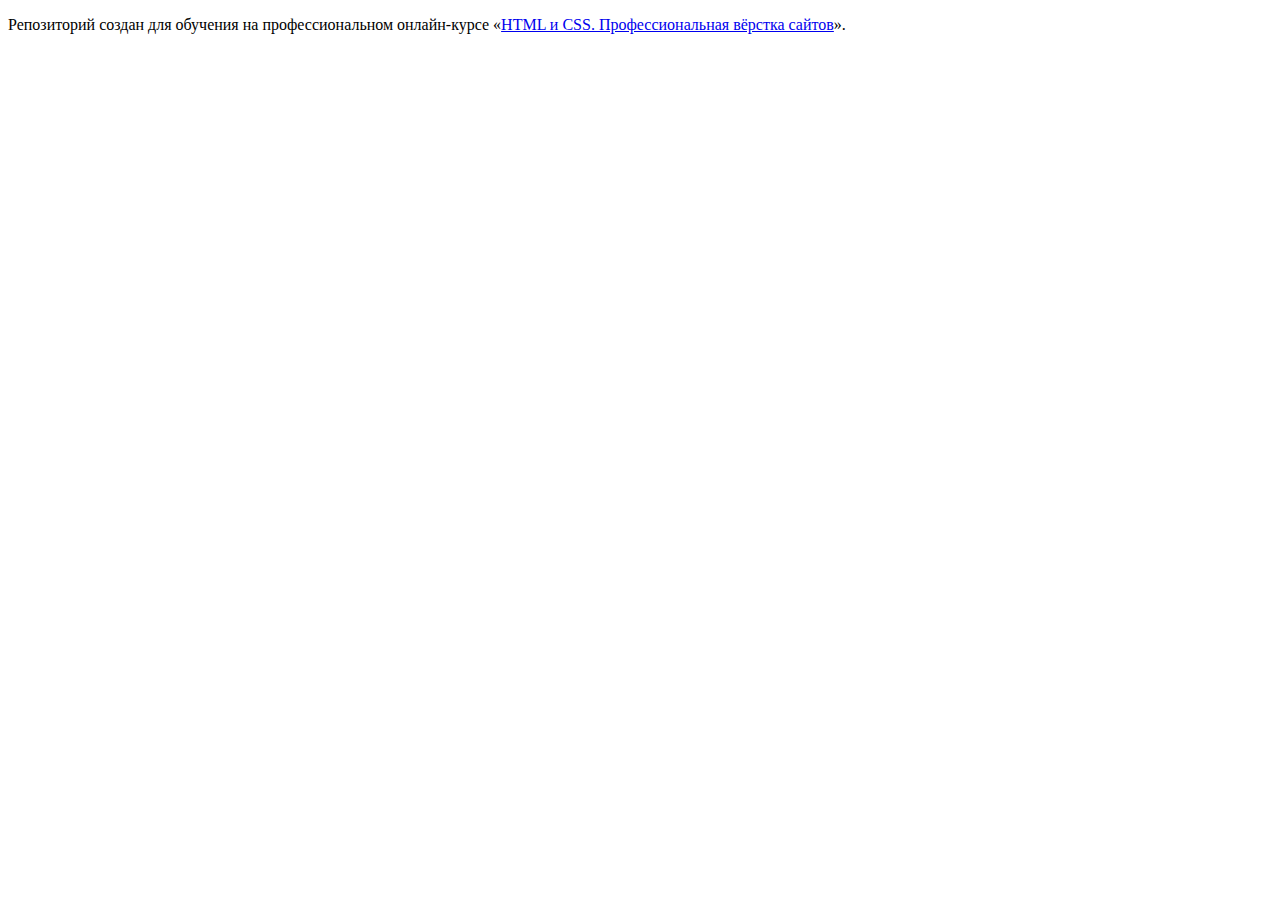
<file: 1/index.html>
<!DOCTYPE html>
<html lang="ru">
  <head>
    <meta charset="utf-8">
    <title>HTML Academy: Седона</title>
    <base href="https://htmlacademy-htmlcss.github.io/2330373-sedona-38/1/">
</head>
  <body>

    <p>Репозиторий создан для обучения на профессиональном онлайн‑курсе «<a href="https://htmlacademy.ru/intensive/htmlcss">HTML и CSS. Профессиональная вёрстка сайтов</a>».</p>

  </body>
</html>
</file>
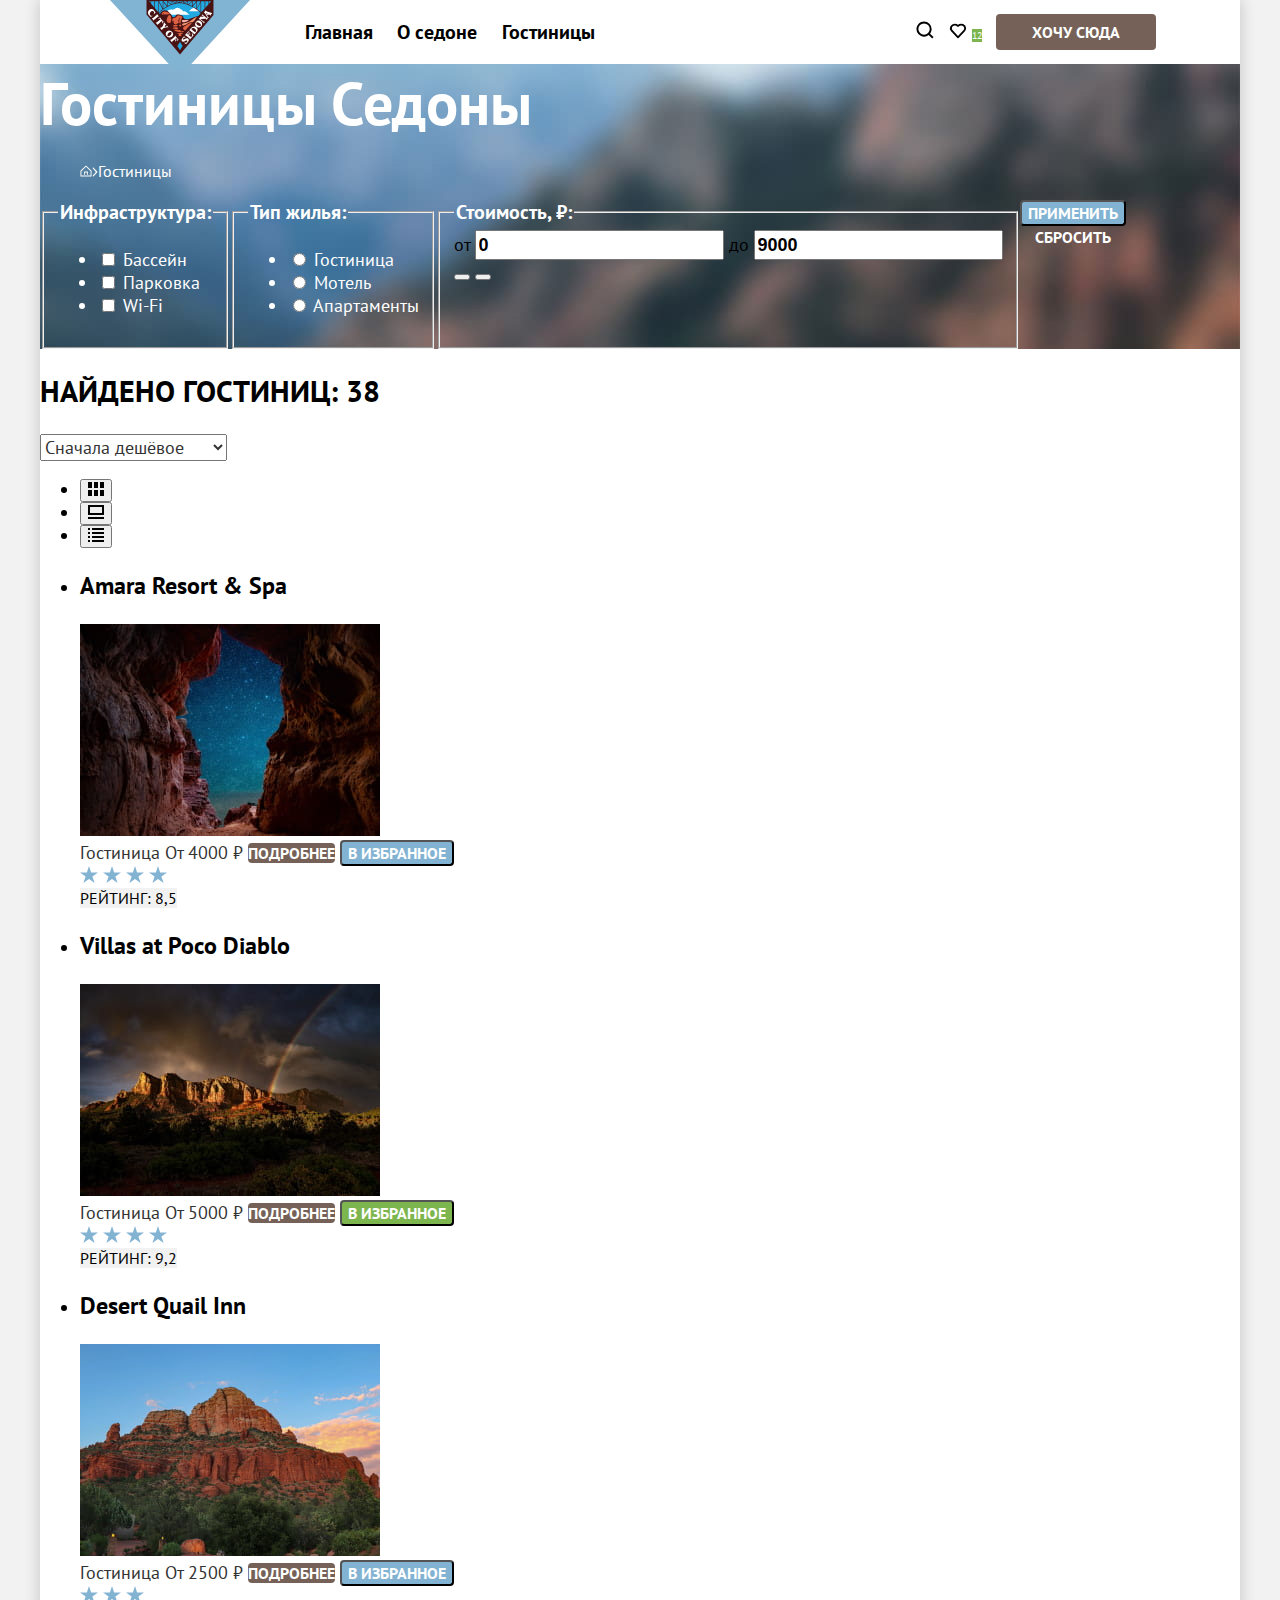
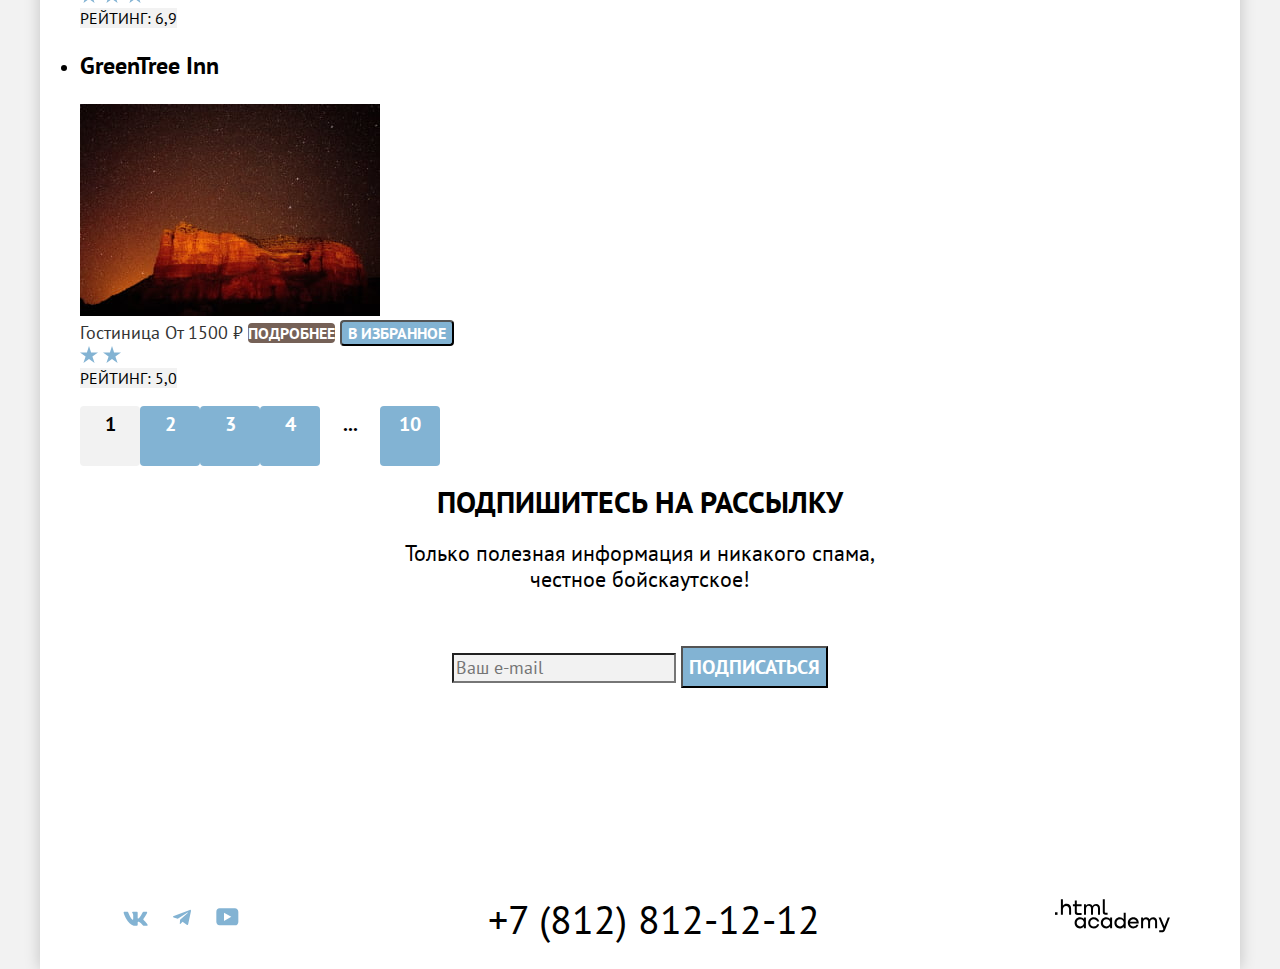
<file: catalog.html>
<!DOCTYPE html>
<html lang="ru">

  <head>
    <meta charset="utf-8">
    <title>Каталог Седона</title>
    <link rel="stylesheet" href="styles/styles.css">
  </head>

  <body>
    <div class="page-container">
      <header class="page-header" data-test="header">
        <nav class="navigation">

          <a class="navigation-logo" href="#">
            <img src="images/logo-sedona.svg" alt="Логотип сайта города Седона" width="140" height="70">
          </a>

          <ul class="navigation-list">
            <li class="navigation-item">
              <a class="navigation-link" href="#">Главная</a>
            </li>
            <li class="navigation-item">
              <a class="navigation-link" href="#">О седоне</a>
            </li>
            <li class="navigation-item">
              <a class="navigation-link" href="catalog.html">Гостиницы</a>
            </li>
          </ul>

          <ul class="navigation-list navigation-user">
            <li class="navigation-item">
              <a class="navigation-link" href="#">
                <span class="visually-hidden">Поиск</span>
                <img src="/images/magnifying-glass.svg" alt="Лупа" width="18" height="18">
              </a>
            </li>
            <li class="navigation-item">
              <a class="navigation-link" href="#">
                <span class="visually-hidden">icons-heart</span>
                <img src="/images/heart.svg" alt="сердечко" width="18" height="17">
                <span class="heart">12</span>
              </a>
            </li>
            <li class="navigation-item navigation-item-button">
              <a class="navigation-link button" href="#">Хочу сюда</a>
            </li>
          </ul>

        </nav>
      </header>

      <main class="main-catalog" data-test="main">

        <div class="filter" data-test="filter">
          <h1 class="main-catalog-title">Гостиницы Седоны</h1>
          <div class="breadcrumbs">
            <h2 class="visually-hidden">Фильтрация гостиниц Седона</h2>
            <ul class="breadcrumbs-list">
              <li class="breadcrumbs-item">
                <a class="breadcrumbs-link" href="index.html">
                  <span class="visually-hidden">Главная страница</span>
                  <img src="images/hose.svg" alt="Домик" width="12" height="12">
                </a>
              </li>
              <li class="breadcrumbs-item">
                <img src="images/arrow.svg" alt="Стрелка" width="6" height="10">
              </li>
              <li class="breadcrumbs-item">
                <a class="breadcrumbs-link" href="#">Гостиницы</a>
              </li>
            </ul>
          </div>

          <form class="filter-form" action="https://echo.htmlacademy.ru/" method="get">

            <fieldset class="filter-group">
              <legend class="filter-title">Инфраструктура:</legend>
              <ul class="filter-list">
                <li class="filter-item">
                  <label class="filter-control">
                    <input class="filter-input filter-input-infrastructure" name="pool" type="checkbox">
                    <span class="filter-text">Бассейн</span>
                  </label>
                </li>
                <li class="filter-item">
                  <label class="filter-control">
                    <input class="filter-input filter-input--infrastructure" name="parking" type="checkbox">
                    <span class="filter-text">Парковка</span>
                  </label>
                </li>
                <li class="filter-item">
                  <label class="filter-control">
                    <input class="filter-input filter-input-infrastructure" name="wi-fi" type="checkbox">
                    <span class="filter-text">Wi-Fi</span>
                  </label>
                </li>
              </ul>
            </fieldset>

            <fieldset class="filter-group">
              <legend class="filter-title">Тип жилья:</legend>
              <ul class="filter-list">
                <li class="filter-item">
                  <label class="filter-control">
                    <input class="filter-input filter-input-housing" name="housing-type" type="radio" value="hotel">
                    <span class="filter-text">Гостиница</span>
                  </label>
                </li>
                <li class="filter-item">
                  <label class="filter-control">
                    <input class="filter-input filter-input-housing" name="housing-type" type="radio" value="motel">
                    <span class="filter-text">Мотель</span>
                  </label>
                </li>
                <li class="filter-item">
                  <label class="filter-control">
                    <input class="filter-input filter-input-housing" name="housing-type" type="radio"
                      value="apartments">
                    <span class="filter-text">Апартаменты</span>
                  </label>
                </li>
              </ul>
            </fieldset>

            <fieldset class="filter-group">
              <legend class="filter-title">Стоимость, &#8381;:</legend>

              <div class="filter-range">
                <div class="filter-range-price">
                  <label class="filter-range-control" for="minimum-price"> от
                    <span class="visually-hidden">Минимальная цена.</span>
                  </label>
                  <input class="filter-range-input" id="minimum-price" name="minimum-price" type="number" value="0">

                  <label class="filter-range-control" for="maximum-price"> до
                    <span class="visually-hidden">Максимальная цена.</span>
                  </label>
                  <input class="filter-range-input" id="maximum-price" name="maximum-price" type="number" value="9000">
                </div>

                <div class="filter-range-bar">
                  <button class="filter-range-button" type="button">
                    <span class="visually-hidden">Изменить минимальную цену.</span>
                  </button>
                  <button class="filter-range-button" type="button">
                    <span class="visually-hidden">Изменить максимальную цену.</span>
                  </button>
                </div>
              </div>

            </fieldset>

            <div class="filter-buttons">
              <button class="filter-submit button" type="submit">Применить</button>
              <button class="filter-reset button" type="reset">Сбросить</button>
            </div>

          </form>
        </div>

        <section class="catalog" data-test="catalog">

          <div class="catalog-inner">
            <h2 class="catalog-title">Найдено гостиниц: <span class="catalog-number">38</span></h2>

            <select class="catalog-select" aria-label="Сортировка">
              <option class="catalog-option" value="cheap">Сначала дешёвое</option>
              <option class="catalog-option" value="expensive">Сначала дорогое</option>
              <option class="catalog-option" value="popular">Сначала популярное</option>
            </select>

            <ul class="catalog-view-list">
              <li class="catalog-view-item">
                <button class="catalog-view-button catalog-view-button--active" type="button">
                  <span class="visually-hidden">Плитка.</span>
                  <img src="images/view-icon1.svg" class="catalog-img" alt="Плитка" width="16" height="14">
                </button>
              </li>
              <li class="catalog-view-item">
                <button class="catalog-view-button" type="button">
                  <span class="visually-hidden">Слайдер.</span>
                  <img src="images/view-icon2.svg" class="catalog-img" alt="Слайдер" width="16" height="14">
                </button>
              </li>
              <li class="catalog-view-item">
                <button class="catalog-view-button" type="button">
                  <span class="visually-hidden">Список.</span>
                  <img src="images/view-icon3.svg" class="catalog-img" alt="Список" width="16" height="14">
                </button>
              </li>
            </ul>
          </div>

          <ul class="catalog-list" data-test="catalog">
            <li class="catalog-item">
              <article class="catalog-article">
                <h3 class="catalog-subtitle">Amara Resort & Spa</h3>
                <img class="catalog-image" src="images/hotel-1.jpg" width="300" height="212" alt="Amara Resort & Spa">
                <div class="catalog-info">
                  <span class="catalog-text">Гостиница</span>
                  <span class="catalog-text">От 4000 &#8381;</span>
                  <a class="catalog-link button" href="#">Подробнее</a>
                  <button class="catalog-button button" type="button">В избранное</button>
                  <div class="catalog-star">
                    <img class="catalog-star-image" src="images/star.svg" width="18" height="17"
                      alt="Рейтинг гостиницы">
                    <img class="catalog-star-image" src="images/star.svg" width="18" height="17"
                      alt="Рейтинг гостиницы">
                    <img class="catalog-star-image" src="images/star.svg" width="18" height="17"
                      alt="Рейтинг гостиницы">
                    <img class="catalog-star-image" src="images/star.svg" width="18" height="17"
                      alt="Рейтинг гостиницы">
                  </div>
                  <span class="catalog-rating">Рейтинг: 8,5</span>
                </div>
              </article>
            </li>

            <li class="catalog-item">
              <article class="catalog-article">
                <h3 class="catalog-subtitle">Villas at Poco Diablo</h3>
                <img class="catalog-image" src="images/hotel-2.jpg" width="300" height="212"
                  alt="Villas at Poco Diablo">
                <div class="catalog-info">
                  <span class="catalog-text">Гостиница</span>
                  <span class="catalog-text">От 5000 &#8381;</span>
                  <a class="catalog-link button" href="#">Подробнее</a>
                  <button class="catalog-button button catalog-button-active" type="button">В избранное</button>
                  <div class="catalog-star">
                    <img class="catalog-star-image" src="images/star.svg" width="18" height="17"
                      alt="Рейтинг гостиницы">
                    <img class="catalog-star-image" src="images/star.svg" width="18" height="17"
                      alt="Рейтинг гостиницы">
                    <img class="catalog-star-image" src="images/star.svg" width="18" height="17"
                      alt="Рейтинг гостиницы">
                    <img class="catalog-star-image" src="images/star.svg" width="18" height="17"
                      alt="Рейтинг гостиницы">
                  </div>
                  <span class="catalog-rating">Рейтинг: 9,2</span>
                </div>
              </article>
            </li>

            <li class="catalog-item">
              <article class="catalog-article">
                <h3 class="catalog-subtitle">Desert Quail Inn</h3>
                <img class="catalog-image" src="images/hotel-3.jpg" width="300" height="212" alt="Desert Quail Inn">
                <div class="catalog-info">
                  <span class="catalog-text">Гостиница</span>
                  <span class="catalog-text">От 2500 &#8381;</span>
                  <a class="catalog-link button" href="#">Подробнее</a>
                  <button class="catalog-button button" type="button">В избранное</button>
                  <div class="catalog-star">
                    <img class="catalog-star-image" src="images/star.svg" width="18" height="17"
                      alt="Рейтинг гостиницы">
                    <img class="catalog-star-image" src="images/star.svg" width="18" height="17"
                      alt="Рейтинг гостиницы">
                    <img class="catalog-star-image" src="images/star.svg" width="18" height="17"
                      alt="Рейтинг гостиницы">
                  </div>
                  <span class="catalog-rating">Рейтинг: 6,9</span>
                </div>
              </article>
            </li>

            <li class="catalog-item">
              <article class="catalog-article">
                <h3 class="catalog-subtitle">GreenTree Inn</h3>
                <img class="catalog-image" src="images/hotel-4.jpg" width="300" height="212" alt="GreenTree Inn">
                <div class="catalog-info">
                  <span class="catalog-text">Гостиница</span>
                  <span class="catalog-text">От 1500 &#8381;</span>
                  <a class="catalog-link button" href="#">Подробнее</a>
                  <button class="catalog-button button" type="button">В избранное</button>
                  <div class="catalog-star">
                    <img class="catalog-star-image" src="images/star.svg" width="18" height="17"
                      alt="Рейтинг гостиницы">
                    <img class="catalog-star-image" src="images/star.svg" width="18" height="17"
                      alt="Рейтинг гостиницы">
                  </div>
                  <span class="catalog-rating">Рейтинг: 5,0</span>
                </div>
              </article>
            </li>
          </ul>

        </section>

        <ul class="pagination">
          <li class="pagination-item pagination-item-active">
            <a class="pagination-link pagination-link-active" href="#">1</a>
          </li>
          <li class="pagination-item">
            <a class="pagination-link" href="#">2</a>
          </li>
          <li class="pagination-item">
            <a class="pagination-link" href="#">3</a>
          </li>
          <li class="pagination-item">
            <a class="pagination-link" href="#">4</a>
          </li>
          <li class="pagination-item pagination-item-dot">
            <a class="pagination-link pagination-link-dot" href="#">...</a>
          </li>
          <li class="pagination-item">
            <a class="pagination-link" href="#">10</a>
          </li>
        </ul>

        <section class="subsccribe-catalog" data-test="subscribe">
          <h2 class="subsccribe-title title-index">Подпишитесь на рассылку</h2>
          <p class="subsccribe-description">Только полезная информация и никакого спама, честное бойскаутское!</p>
          <form action="https://echo.htmlacademy.ru/">
            <input class="subsccribe-input-mail" type="text" placeholder="Ваш e-mail">
            <input class="subsccribe-input" type="submit" value="Подписаться">
          </form>
        </section>

      </main>

      <footer class="page-footer" data-test="footer">

        <ul class="footer-social-list">
          <li class="footer-social-item">
            <a class="footer-social-link" href="https://vk.com/htmlacademy">
              <svg xmlns="http://www.w3.org/2000/svg" width="25" height="15" viewBox="0 0 25 15" fill="none">
                <path fill-rule="evenodd" clip-rule="evenodd"
                  d="M24.1164 1.80445C24.2824 1.25845 24.1164 0.856445 23.3214 0.856445H20.6964C20.0284 0.856445 19.7204 1.20345 19.5534 1.58645C19.5534 1.58645 18.2184 4.78245 16.3274 6.85845C15.7154 7.46045 15.4374 7.65145 15.1034 7.65145C14.9364 7.65145 14.6854 7.46045 14.6854 6.91345V1.80445C14.6854 1.14845 14.5014 0.856445 13.9454 0.856445H9.81738C9.40038 0.856445 9.14938 1.16045 9.14938 1.44945C9.14938 2.07045 10.0954 2.21445 10.1924 3.96245V7.76045C10.1924 8.59345 10.0394 8.74444 9.70538 8.74444C8.81538 8.74444 6.65038 5.53345 5.36538 1.85945C5.11638 1.14445 4.86438 0.856445 4.19338 0.856445H1.56638C0.816382 0.856445 0.666382 1.20345 0.666382 1.58645C0.666382 2.26845 1.55638 5.65645 4.81138 10.1374C6.98138 13.1974 10.0364 14.8564 12.8194 14.8564C14.4884 14.8564 14.6944 14.4884 14.6944 13.8534V11.5404C14.6944 10.8034 14.8524 10.6564 15.3814 10.6564C15.7714 10.6564 16.4384 10.8484 17.9964 12.3234C19.7764 14.0724 20.0694 14.8564 21.0714 14.8564H23.6964C24.4464 14.8564 24.8224 14.4884 24.6064 13.7604C24.3684 13.0364 23.5184 11.9854 22.3914 10.7384C21.7794 10.0284 20.8614 9.26345 20.5824 8.88045C20.1934 8.38945 20.3044 8.17044 20.5824 7.73345C20.5824 7.73345 23.7824 3.30745 24.1154 1.80445H24.1164Z"
                  fill="#83B3D3" />
              </svg>
            </a>
          </li>
          <li class="footer-social-item">
            <a class="footer-social-link" href="https://t.me/htmlacademy">
              <svg xmlns="http://www.w3.org/2000/svg" width="18" height="17" viewBox="0 0 18 17" fill="none">
                <path
                  d="M16.785 0.955705L0.840489 7.1042C-0.247661 7.54126 -0.241365 8.14828 0.640845 8.41897L4.73445 9.69597L14.2058 3.72014C14.6537 3.44766 15.0629 3.59424 14.7265 3.89281L7.05283 10.8183H7.05103L7.05283 10.8192L6.77045 15.0387C7.18413 15.0387 7.36669 14.8489 7.59871 14.625L9.58705 12.6915L13.7229 15.7464C14.4855 16.1664 15.0332 15.9506 15.2229 15.0405L17.9379 2.2453C18.2158 1.13107 17.5126 0.626562 16.785 0.955705Z"
                  fill="#83B3D3" />
              </svg>
            </a>
          </li>
          <li class="footer-social-item">
            <a class="footer-social-link" href="https://www.youtube.com/user/htmlacademyru">
              <svg xmlns="http://www.w3.org/2000/svg" width="23" height="18" viewBox="0 0 23 18" fill="none">
                <path
                  d="M18.9402 0.356445H3.50738C1.64668 0.356445 0.333252 1.9502 0.333252 3.75645V13.8502C0.333252 15.7627 1.64668 17.3564 3.50738 17.3564H19.1591C20.8009 17.3564 22.3333 15.7627 22.3333 13.9564V3.75645C22.1143 1.9502 20.8009 0.356445 18.9402 0.356445ZM7.99494 12.8939V4.81894L15.3283 8.85645L7.99494 12.8939Z"
                  fill="#83B3D3" />
              </svg>
            </a>
          </li>
        </ul>

        <div class="iphone">
          <a class="iphone-link" href="tel:+78128121212">+7 (812) 812-12-12</a>
        </div>

        <adress class="logo-developer">
          <a href="https://htmlacademy.ru/">
            <svg xmlns="http://www.w3.org/2000/svg" width="115" height="34" viewBox="0 0 115 34" fill="none">
              <path d="M0 13.2564V15.8564H2.5V13.2564H0Z" fill="black" />
              <path
                d="M11.6 4.85645C10 4.85645 8.8 5.55645 8 6.55645H7.9V0.356445H5.9V15.8564H7.9V10.5564C7.9 8.45645 9.2 6.95645 11.2 6.95645C13 6.95645 14.1 8.35645 14.1 10.1564V15.8564H16.1V9.75644C16.2 6.75644 14.3 4.85645 11.6 4.85645Z"
                fill="black" />
              <path
                d="M26.6 5.15645H21.8V1.45645H19.8V5.25645H17.9V7.25645H19.8V13.2564C19.8 14.9564 20.8 15.9564 22.5 15.9564H26.6V13.9564H22.9C22.2 13.9564 21.8 13.5564 21.8 12.8564V7.15645H26.6V5.15645Z"
                fill="black" />
              <path
                d="M41.1 4.95645C39.5 4.95645 38.2 5.75644 37.6 7.05645H37.5C36.9 5.85645 35.7 4.95645 34.1 4.95645C32.7 4.95645 31.6 5.75645 31 6.75645H30.9V5.15645H29V15.7564H31V10.3564C31 8.35645 32 6.85645 33.6 6.85645C35.1 6.85645 36 7.85645 36 9.45645V15.7564H38V10.1564C38 7.75645 39.4 6.85645 40.6 6.85645C42.1 6.85645 43 7.85645 43 9.45645V15.7564H45V9.25644C45.1 6.75644 43.6 4.95645 41.1 4.95645Z"
                fill="black" />
              <path
                d="M47.8 13.0564C47.8 14.7564 48.8 15.7564 50.6 15.7564H52.6V13.7564H50.9C50.2 13.7564 49.8 13.3564 49.8 12.6564V0.356445H47.8V13.0564Z"
                fill="black" />
              <path
                d="M28.9 20.0564C28 18.9564 26.7 18.2564 25 18.2564C21.9 18.2564 19.6 20.5564 19.6 23.8564C19.6 27.1564 21.9 29.4564 25 29.4564C26.8 29.4564 28 28.6564 28.8 27.5564H28.9V29.1564H30.9V18.5564H28.9V20.0564ZM25.3 27.4564C23.1 27.4564 21.7 25.8564 21.7 23.8564C21.7 21.8564 23.1 20.2564 25.3 20.2564C27.5 20.2564 28.9 21.8564 28.9 23.8564C28.9 25.7564 27.5 27.4564 25.3 27.4564Z"
                fill="black" />
              <path
                d="M44.2 22.3564C43.7 19.9564 41.6 18.2564 38.8 18.2564C35.4 18.2564 33.2 20.7564 33.2 23.8564C33.2 26.9564 35.4 29.4564 38.8 29.4564C41.6 29.4564 43.7 27.6564 44.2 25.2564H42.1C41.7 26.5564 40.4 27.5564 38.8 27.5564C36.6 27.5564 35.2 25.9564 35.2 23.9564C35.2 21.9564 36.6 20.3564 38.8 20.3564C40.4 20.3564 41.6 21.3564 42.1 22.5564H44.2V22.3564Z"
                fill="black" />
              <path
                d="M55.1 20.0564C54.2 18.9564 52.9 18.2564 51.2 18.2564C48.1 18.2564 45.8 20.5564 45.8 23.8564C45.8 27.1564 48.1 29.4564 51.2 29.4564C53 29.4564 54.2 28.6564 55 27.5564H55.1V29.1564H57.1V18.5564H55.1V20.0564ZM51.5 27.4564C49.3 27.4564 47.9 25.8564 47.9 23.8564C47.9 21.8564 49.3 20.2564 51.5 20.2564C53.7 20.2564 55.1 21.8564 55.1 23.8564C55.1 25.7564 53.6 27.4564 51.5 27.4564Z"
                fill="black" />
              <path
                d="M68.7 20.1564C67.8 19.0564 66.5 18.2564 64.8 18.2564C61.7 18.2564 59.4 20.5564 59.4 23.8564C59.4 27.1564 61.6 29.4564 64.8 29.4564C66.5 29.4564 67.8 28.6564 68.6 27.6564H68.7V29.1564H70.7V13.7564H68.7V20.1564ZM65.1 27.4564C62.9 27.4564 61.5 25.8564 61.5 23.8564C61.5 21.8564 62.9 20.2564 65.1 20.2564C67.3 20.2564 68.7 21.8564 68.7 23.8564C68.6 25.8564 67.2 27.4564 65.1 27.4564Z"
                fill="black" />
              <path
                d="M78.3 18.2564C75 18.2564 72.8 20.7564 72.8 23.8564C72.8 26.8564 74.9 29.4564 78.3 29.4564C80.8 29.4564 82.8 28.1564 83.5 25.8564H81.4C80.9 26.8564 79.8 27.4564 78.4 27.4564C76.5 27.4564 75.1 26.1564 75 24.5564H83.8C84 20.9564 81.8 18.2564 78.3 18.2564ZM78.3 20.1564C80 20.1564 81.3 21.1564 81.6 22.7564H75.1C75.4 21.2564 76.6 20.1564 78.3 20.1564Z"
                fill="black" />
              <path
                d="M98.2 18.2564C96.6 18.2564 95.3 19.0564 94.6 20.2564H94.5C93.9 19.0564 92.7 18.2564 91.1 18.2564C89.7 18.2564 88.6 18.9564 88 20.0564V18.5564H86.1V29.1564H88.1V23.7564C88.1 21.7564 89.1 20.3564 90.7 20.2564C92.2 20.2564 93.1 21.2564 93.1 22.8564V29.1564H95.1V23.5564C95.1 21.1564 96.5 20.2564 97.7 20.2564C99.2 20.2564 100.1 21.2564 100.1 22.8564V29.1564H102.1V22.6564C102.2 20.0564 100.7 18.2564 98.2 18.2564Z"
                fill="black" />
              <path
                d="M109.4 27.3564L105.8 18.4564H103.6L108.4 30.0564C108.1 30.9564 107.7 31.2564 106.7 31.2564H104.2V33.2564H106.7C108.5 33.2564 109.5 32.4564 110.2 30.6564L114.9 18.4564H112.8L109.4 27.3564Z"
                fill="black" />
            </svg>
          </a>
        </adress>
      </footer>
    </div>
  </body>

</html>
</file>
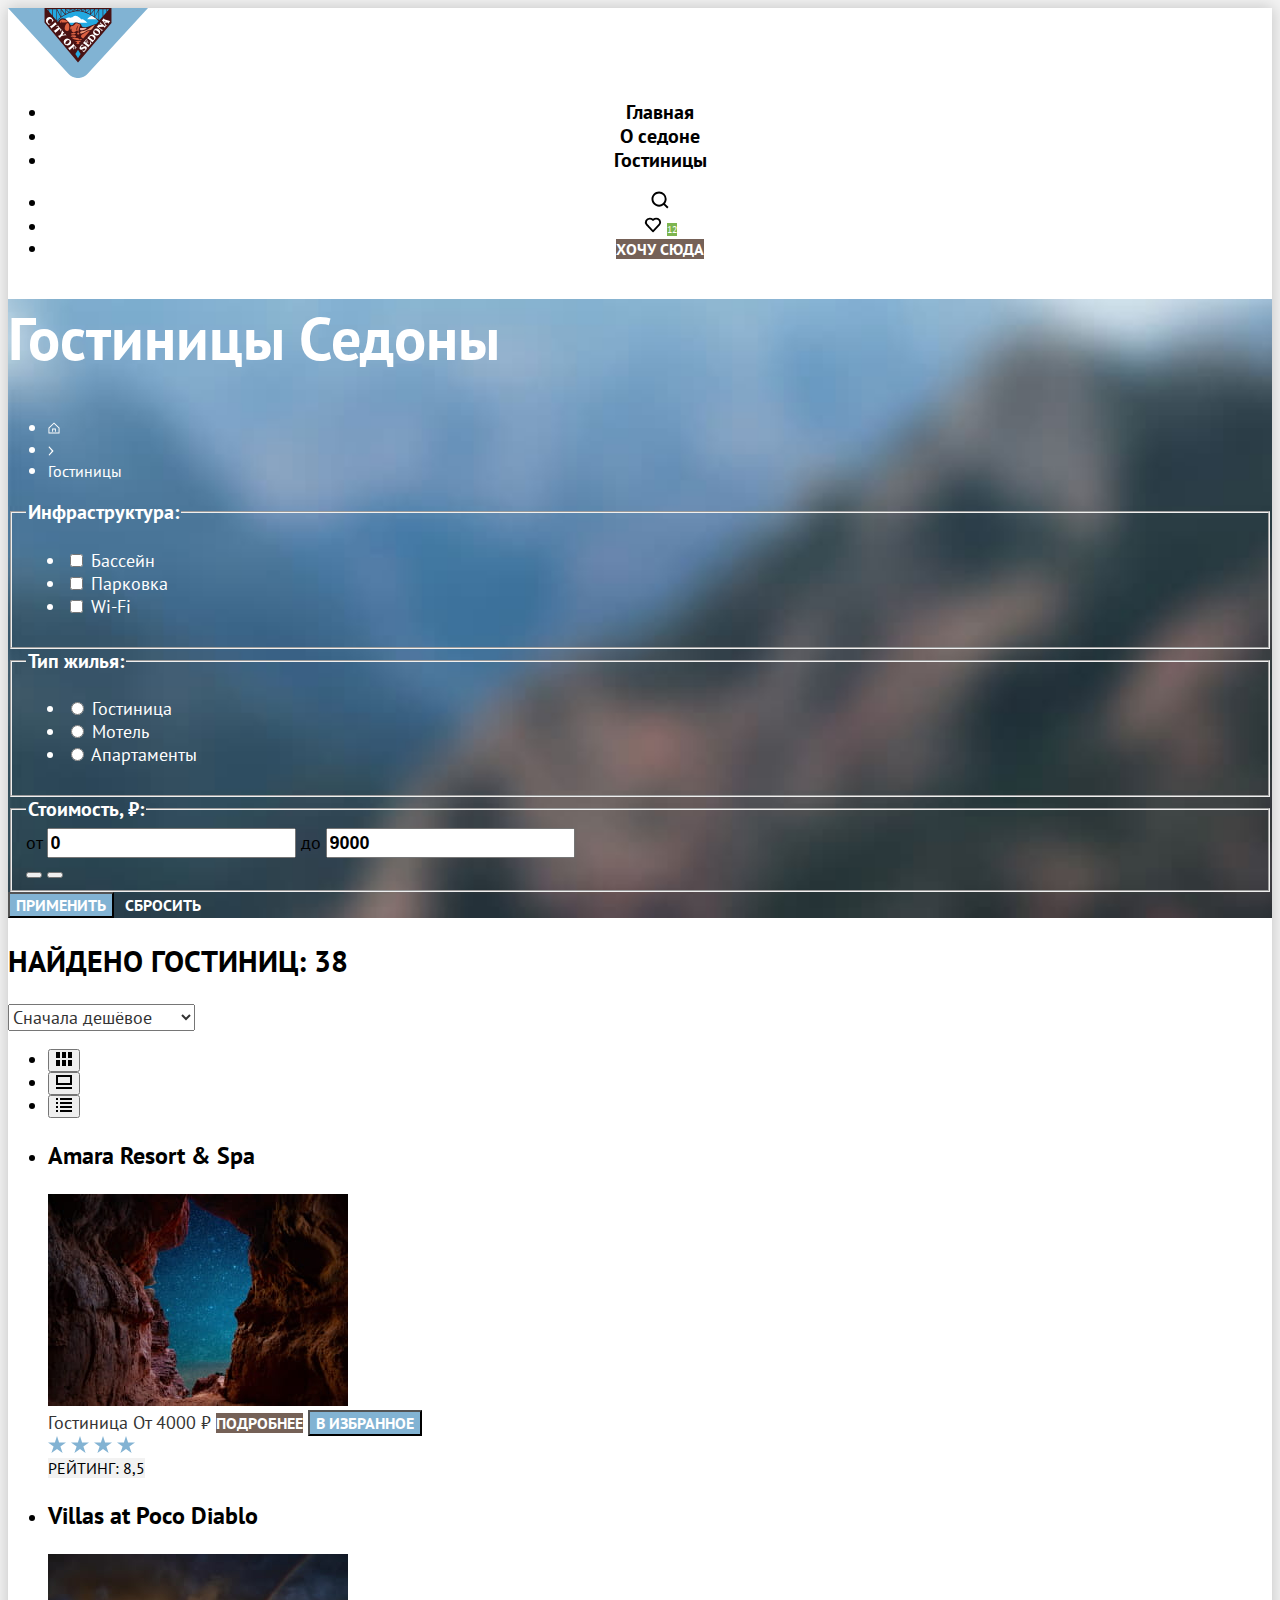
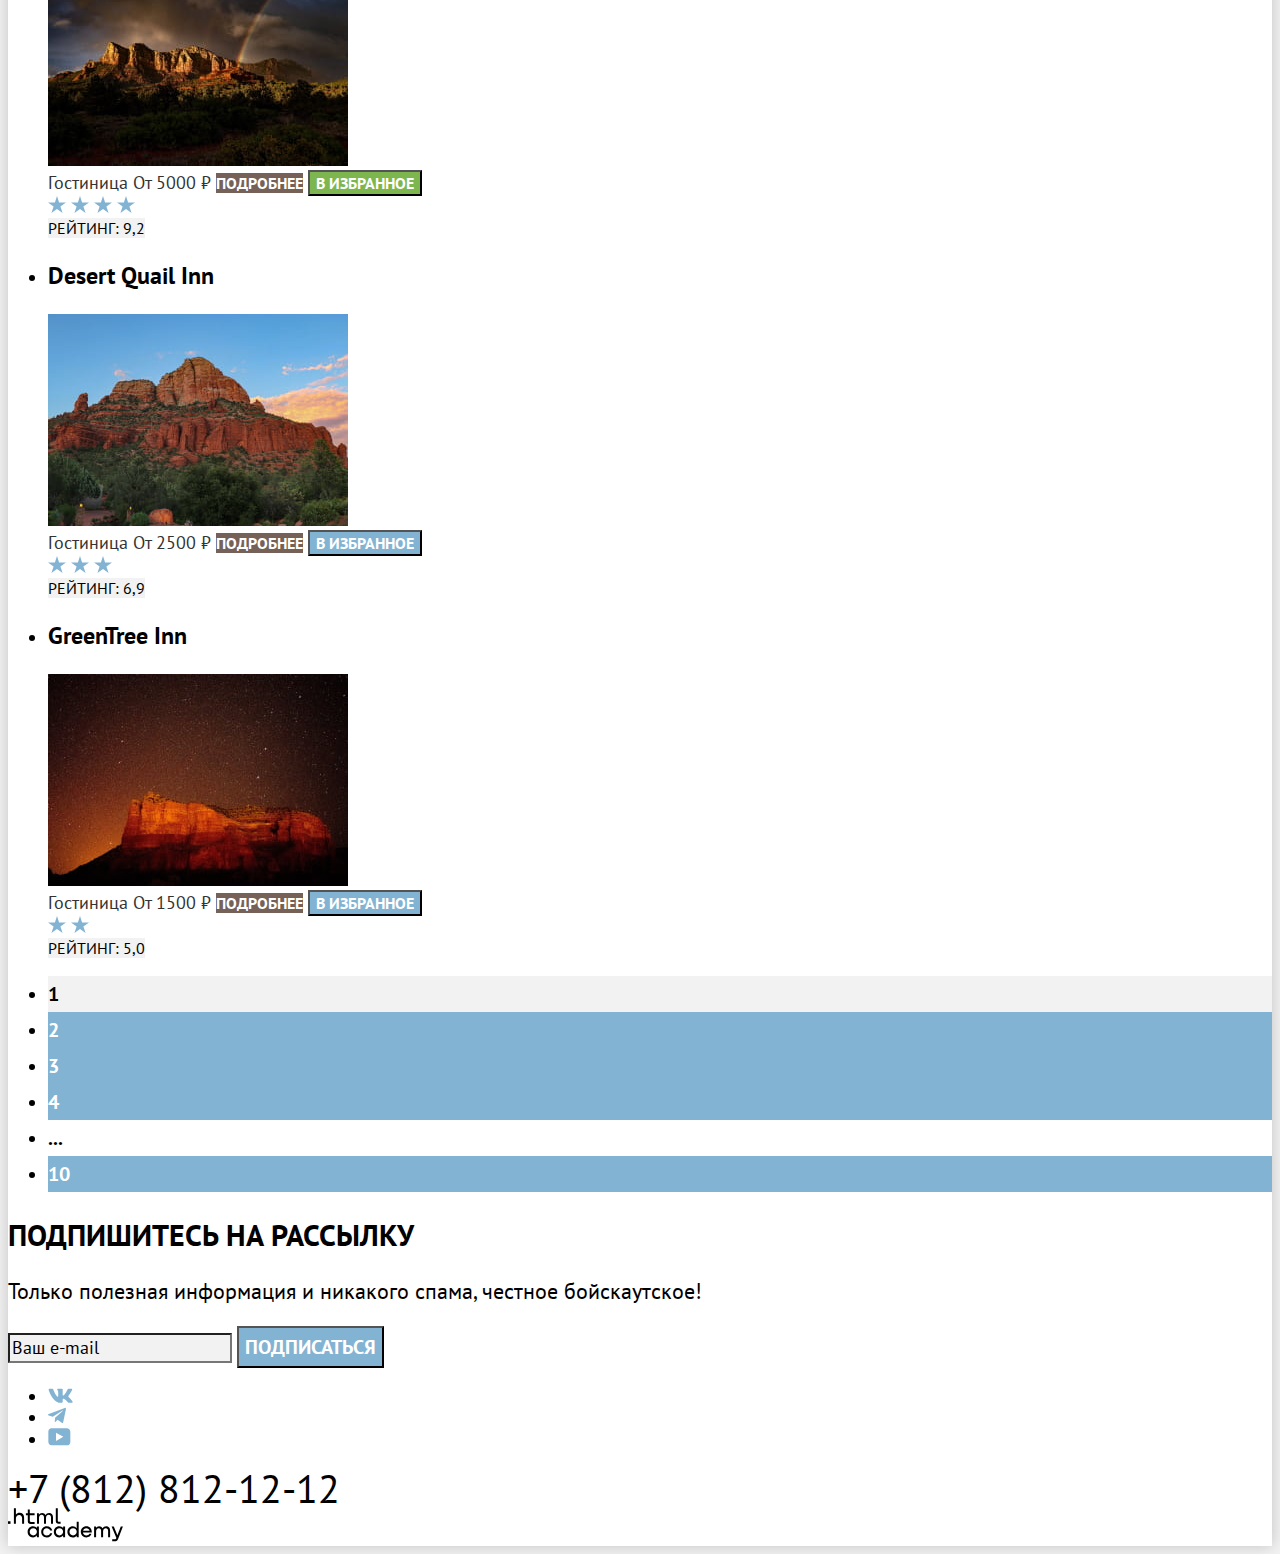
<file: 5/catalog.html>
<!DOCTYPE html>
<html lang="ru">

  <head>
    <meta charset="utf-8">
    <title>Каталог Седона</title>
    <link rel="stylesheet" href="styles/styles.css">
    <base href="https://htmlacademy-htmlcss.github.io/2330373-sedona-38/5/">
</head>

  <body>
    <div class="page-container">

      <header class="page-header" data-test="header">
        <nav class="navigation">

          <a class="navigation-logo" href="#">
            <img src="/images/logo-sedona.svg" alt="Логотип сайта города Седона" width="140" height="70">
          </a>

          <ul class="navigation-list">
            <li class="navigation-item">
              <a class="navigation-link" href="#">Главная</a>
            </li>
            <li class="navigation-item">
              <a class="navigation-link" href="#">О седоне</a>
            </li>
            <li class="navigation-item">
              <a class="navigation-link" href="catalog.html">Гостиницы</a>
            </li>
          </ul>

          <ul class="navigation-list navigation-user">
            <li class="navigation-item">
              <a class="navigation-link" href="#">
                <span class="visually-hidden">Поиск</span>
                <img src="/images/magnifying-glass.svg" alt="Лупа" width="18" height="18">
              </a>
            </li>
            <li class="navigation-item">
              <a class="navigation-link" href="#">
                <span class="visually-hidden">icons-heart</span>
                <img src="/images/heart.svg" alt="сердечко" width="18" height="17">
                <span class="heart">12</span>
              </a>
            </li>
            <li class="navigation-item">
              <a class="navigation-link button" href="#">Хочу сюда</a>
            </li>
          </ul>

        </nav>
      </header>

      <main class="main-catalog" data-test="main">

        <div class="filter" data-test="filter">
          <h1 class="main-catalog-title">Гостиницы Седоны</h1>
          <div class="breadcrumbs">
            <h2 class="visually-hidden">Фильтрация гостиниц Седона</h2>
            <ul class="breadcrumbs-list">
              <li class="breadcrumbs-item">
                <a class="breadcrumbs-link" href="index.html">
                  <span class="visually-hidden">Главная страница</span>
                  <img src="images/hose.svg" alt="Домик" width="12" height="12">
                </a>
              </li>
              <li class="breadcrumbs-item">
                <img src="images/arrow.svg" alt="Стрелка" width="6" height="10">
              </li>
              <li class="breadcrumbs-item">
                <a class="breadcrumbs-link" href="#">Гостиницы</a>
              </li>
            </ul>
          </div>

          <form class="filter-form" action="https://echo.htmlacademy.ru/" method="get">

            <fieldset class="filter-group">
              <legend class="filter-title">Инфраструктура:</legend>
              <ul class="filter-list">
                <li class="filter-item">
                  <label class="filter-control">
                    <input class="filter-input filter-input-infrastructure" name="pool" type="checkbox">
                    <span class="filter-text">Бассейн</span>
                  </label>
                </li>
                <li class="filter-item">
                  <label class="filter-control">
                    <input class="filter-input filter-input--infrastructure" name="parking" type="checkbox">
                    <span class="filter-text">Парковка</span>
                  </label>
                </li>
                <li class="filter-item">
                  <label class="filter-control">
                    <input class="filter-input filter-input-infrastructure" name="wi-fi" type="checkbox">
                    <span class="filter-text">Wi-Fi</span>
                  </label>
                </li>
              </ul>
            </fieldset>

            <fieldset class="filter-group">
              <legend class="filter-title">Тип жилья:</legend>
              <ul class="filter-list">
                <li class="filter-item">
                  <label class="filter-control">
                    <input class="filter-input filter-input-housing" name="housing-type" type="radio" value="hotel">
                    <span class="filter-text">Гостиница</span>
                  </label>
                </li>
                <li class="filter-item">
                  <label class="filter-control">
                    <input class="filter-input filter-input-housing" name="housing-type" type="radio" value="motel">
                    <span class="filter-text">Мотель</span>
                  </label>
                </li>
                <li class="filter-item">
                  <label class="filter-control">
                    <input class="filter-input filter-input-housing" name="housing-type" type="radio"
                      value="apartments">
                    <span class="filter-text">Апартаменты</span>
                  </label>
                </li>
              </ul>
            </fieldset>

            <fieldset class="filter-group">
              <legend class="filter-title">Стоимость, &#8381;:</legend>

              <div class="filter-range">
                <div class="filter-range-price">
                  <label class="filter-range-control" for="minimum-price"> от
                    <span class="visually-hidden">Минимальная цена.</span>
                  </label>
                  <input class="filter-range-input" id="minimum-price" name="minimum-price" type="number" value="0">

                  <label class="filter-range-control" for="maximum-price"> до
                    <span class="visually-hidden">Максимальная цена.</span>
                  </label>
                  <input class="filter-range-input" id="maximum-price" name="maximum-price" type="number" value="9000">
                </div>

                <div class="filter-range-bar">
                  <button class="filter-range-button" type="button">
                    <span class="visually-hidden">Изменить минимальную цену.</span>
                  </button>
                  <button class="filter-range-button" type="button">
                    <span class="visually-hidden">Изменить максимальную цену.</span>
                  </button>
                </div>
              </div>

            </fieldset>

            <div class="filter-buttons">
              <button class="filter-submit button" type="submit">Применить</button>
              <button class="filter-reset button" type="reset">Сбросить</button>
            </div>

          </form>
        </div>

        <section class="catalog" data-test="catalog">

          <div class="catalog-inner">
            <h2 class="catalog-title">Найдено гостиниц: <span class="catalog-number">38</span></h2>

            <select class="catalog-select" aria-label="Сортировка">
              <option class="catalog-option" value="cheap">Сначала дешёвое</option>
              <option class="catalog-option" value="expensive">Сначала дорогое</option>
              <option class="catalog-option" value="popular">Сначала популярное</option>
            </select>

            <ul class="catalog-view-list">
              <li class="catalog-view-item">
                <button class="catalog-view-button catalog-view-button--active" type="button">
                  <span class="visually-hidden">Плитка.</span>
                  <img src="images/view-icon1.svg" class="catalog-img" alt="Плитка" width="16" height="14">
                </button>
              </li>
              <li class="catalog-view-item">
                <button class="catalog-view-button" type="button">
                  <span class="visually-hidden">Слайдер.</span>
                  <img src="images/view-icon2.svg" class="catalog-img" alt="Слайдер" width="16" height="14">
                </button>
              </li>
              <li class="catalog-view-item">
                <button class="catalog-view-button" type="button">
                  <span class="visually-hidden">Список.</span>
                  <img src="images/view-icon3.svg" class="catalog-img" alt="Список" width="16" height="14">
                </button>
              </li>
            </ul>
          </div>

          <ul class="catalog-list" data-test="catalog">
            <li class="catalog-item">
              <article class="catalog-article">
                <h3 class="catalog-subtitle">Amara Resort & Spa</h3>
                <img class="catalog-image" src="images/hotel-1.jpg" width="300" height="212" alt="Amara Resort & Spa">
                <div class="catalog-info">
                  <span class="catalog-text">Гостиница</span>
                  <span class="catalog-text">От 4000 &#8381;</span>
                  <a class="catalog-link button" href="#">Подробнее</a>
                  <button class="catalog-button button" type="button">В избранное</button>
                  <div class="catalog-star">
                    <img class="catalog-star-image" src="images/star.svg" width="18" height="17"
                      alt="Рейтинг гостиницы">
                    <img class="catalog-star-image" src="images/star.svg" width="18" height="17"
                      alt="Рейтинг гостиницы">
                    <img class="catalog-star-image" src="images/star.svg" width="18" height="17"
                      alt="Рейтинг гостиницы">
                    <img class="catalog-star-image" src="images/star.svg" width="18" height="17"
                      alt="Рейтинг гостиницы">
                  </div>
                  <span class="catalog-rating">Рейтинг: 8,5</span>
                </div>
              </article>
            </li>

            <li class="catalog-item">
              <article class="catalog-article">
                <h3 class="catalog-subtitle">Villas at Poco Diablo</h3>
                <img class="catalog-image" src="images/hotel-2.jpg" width="300" height="212"
                  alt="Villas at Poco Diablo">
                <div class="catalog-info">
                  <span class="catalog-text">Гостиница</span>
                  <span class="catalog-text">От 5000 &#8381;</span>
                  <a class="catalog-link button" href="#">Подробнее</a>
                  <button class="catalog-button button catalog-button-active" type="button">В избранное</button>
                  <div class="catalog-star">
                    <img class="catalog-star-image" src="images/star.svg" width="18" height="17"
                      alt="Рейтинг гостиницы">
                    <img class="catalog-star-image" src="images/star.svg" width="18" height="17"
                      alt="Рейтинг гостиницы">
                    <img class="catalog-star-image" src="images/star.svg" width="18" height="17"
                      alt="Рейтинг гостиницы">
                    <img class="catalog-star-image" src="images/star.svg" width="18" height="17"
                      alt="Рейтинг гостиницы">
                  </div>
                  <span class="catalog-rating">Рейтинг: 9,2</span>
                </div>
              </article>
            </li>

            <li class="catalog-item">
              <article class="catalog-article">
                <h3 class="catalog-subtitle">Desert Quail Inn</h3>
                <img class="catalog-image" src="images/hotel-3.jpg" width="300" height="212" alt="Desert Quail Inn">
                <div class="catalog-info">
                  <span class="catalog-text">Гостиница</span>
                  <span class="catalog-text">От 2500 &#8381;</span>
                  <a class="catalog-link button" href="#">Подробнее</a>
                  <button class="catalog-button button" type="button">В избранное</button>
                  <div class="catalog-star">
                    <img class="catalog-star-image" src="images/star.svg" width="18" height="17"
                      alt="Рейтинг гостиницы">
                    <img class="catalog-star-image" src="images/star.svg" width="18" height="17"
                      alt="Рейтинг гостиницы">
                    <img class="catalog-star-image" src="images/star.svg" width="18" height="17"
                      alt="Рейтинг гостиницы">
                  </div>
                  <span class="catalog-rating">Рейтинг: 6,9</span>
                </div>
              </article>
            </li>

            <li class="catalog-item">
              <article class="catalog-article">
                <h3 class="catalog-subtitle">GreenTree Inn</h3>
                <img class="catalog-image" src="images/hotel-4.jpg" width="300" height="212" alt="GreenTree Inn">
                <div class="catalog-info">
                  <span class="catalog-text">Гостиница</span>
                  <span class="catalog-text">От 1500 &#8381;</span>
                  <a class="catalog-link button" href="#">Подробнее</a>
                  <button class="catalog-button button" type="button">В избранное</button>
                  <div class="catalog-star">
                    <img class="catalog-star-image" src="images/star.svg" width="18" height="17"
                      alt="Рейтинг гостиницы">
                    <img class="catalog-star-image" src="images/star.svg" width="18" height="17"
                      alt="Рейтинг гостиницы">
                  </div>
                  <span class="catalog-rating">Рейтинг: 5,0</span>
                </div>
              </article>
            </li>
          </ul>

        </section>

        <ul class="pagination">
          <li class="pagination-item pagination-item-active">
            <a class="pagination-link pagination-link-active" href="#">1</a>
          </li>
          <li class="pagination-item">
            <a class="pagination-link" href="#">2</a>
          </li>
          <li class="pagination-item">
            <a class="pagination-link" href="#">3</a>
          </li>
          <li class="pagination-item">
            <a class="pagination-link" href="#">4</a>
          </li>
          <li class="pagination-item pagination-item-dot">
            <a class="pagination-link pagination-link-dot" href="#">...</a>
          </li>
          <li class="pagination-item">
            <a class="pagination-link" href="#">10</a>
          </li>
        </ul>

        <section class="subsccribe-catalog" data-test="subscribe">
          <h2 class="subsccribe-title title-index">Подпишитесь на рассылку</h2>
          <p class="subsccribe-description">Только полезная информация и никакого спама, честное бойскаутское!</p>
          <form action="https://echo.htmlacademy.ru/">
            <input class="subsccribe-input-mail" type="text" value="Ваш e-mail">
            <input class="subsccribe-input" type="submit" value="Подписаться">
          </form>
        </section>

      </main>

      <footer class="page-footer" data-test="footer">

        <ul footer-social-list>
          <li footer-social-item>
              <a class="footer-social-link" href="https://vk.com/htmlacademy">
                <svg xmlns="http://www.w3.org/2000/svg" width="25" height="15" viewBox="0 0 25 15" fill="none">
                  <path fill-rule="evenodd" clip-rule="evenodd" d="M24.1164 1.80445C24.2824 1.25845 24.1164 0.856445 23.3214 0.856445H20.6964C20.0284 0.856445 19.7204 1.20345 19.5534 1.58645C19.5534 1.58645 18.2184 4.78245 16.3274 6.85845C15.7154 7.46045 15.4374 7.65145 15.1034 7.65145C14.9364 7.65145 14.6854 7.46045 14.6854 6.91345V1.80445C14.6854 1.14845 14.5014 0.856445 13.9454 0.856445H9.81738C9.40038 0.856445 9.14938 1.16045 9.14938 1.44945C9.14938 2.07045 10.0954 2.21445 10.1924 3.96245V7.76045C10.1924 8.59345 10.0394 8.74444 9.70538 8.74444C8.81538 8.74444 6.65038 5.53345 5.36538 1.85945C5.11638 1.14445 4.86438 0.856445 4.19338 0.856445H1.56638C0.816382 0.856445 0.666382 1.20345 0.666382 1.58645C0.666382 2.26845 1.55638 5.65645 4.81138 10.1374C6.98138 13.1974 10.0364 14.8564 12.8194 14.8564C14.4884 14.8564 14.6944 14.4884 14.6944 13.8534V11.5404C14.6944 10.8034 14.8524 10.6564 15.3814 10.6564C15.7714 10.6564 16.4384 10.8484 17.9964 12.3234C19.7764 14.0724 20.0694 14.8564 21.0714 14.8564H23.6964C24.4464 14.8564 24.8224 14.4884 24.6064 13.7604C24.3684 13.0364 23.5184 11.9854 22.3914 10.7384C21.7794 10.0284 20.8614 9.26345 20.5824 8.88045C20.1934 8.38945 20.3044 8.17044 20.5824 7.73345C20.5824 7.73345 23.7824 3.30745 24.1154 1.80445H24.1164Z" fill="#83B3D3"/>
                </svg>
              </a>
          </li>
          <li footer-social-item>
              <a class="footer-social-link" href="https://t.me/htmlacademy">
                <svg xmlns="http://www.w3.org/2000/svg" width="18" height="17" viewBox="0 0 18 17" fill="none">
                  <path d="M16.785 0.955705L0.840489 7.1042C-0.247661 7.54126 -0.241365 8.14828 0.640845 8.41897L4.73445 9.69597L14.2058 3.72014C14.6537 3.44766 15.0629 3.59424 14.7265 3.89281L7.05283 10.8183H7.05103L7.05283 10.8192L6.77045 15.0387C7.18413 15.0387 7.36669 14.8489 7.59871 14.625L9.58705 12.6915L13.7229 15.7464C14.4855 16.1664 15.0332 15.9506 15.2229 15.0405L17.9379 2.2453C18.2158 1.13107 17.5126 0.626562 16.785 0.955705Z" fill="#83B3D3"/>
                </svg>
              </a>
          </li>
          <li footer-social-item>
              <a class="footer-social-link" href="https://www.youtube.com/user/htmlacademyru">
                <svg xmlns="http://www.w3.org/2000/svg" width="23" height="18" viewBox="0 0 23 18" fill="none">
                  <path d="M18.9402 0.356445H3.50738C1.64668 0.356445 0.333252 1.9502 0.333252 3.75645V13.8502C0.333252 15.7627 1.64668 17.3564 3.50738 17.3564H19.1591C20.8009 17.3564 22.3333 15.7627 22.3333 13.9564V3.75645C22.1143 1.9502 20.8009 0.356445 18.9402 0.356445ZM7.99494 12.8939V4.81894L15.3283 8.85645L7.99494 12.8939Z" fill="#83B3D3"/>
                </svg>
              </a>
          </li>
        </ul>

        <div class="iphone">
          <a class="iphone-link" href="tel:+78128121212">+7 (812) 812-12-12</a>
        </div>

        <adress class="logo-developer">
          <a href="https://htmlacademy.ru/">
            <svg xmlns="http://www.w3.org/2000/svg" width="115" height="34" viewBox="0 0 115 34" fill="none">
              <path d="M0 13.2564V15.8564H2.5V13.2564H0Z" fill="black"/>
              <path d="M11.6 4.85645C10 4.85645 8.8 5.55645 8 6.55645H7.9V0.356445H5.9V15.8564H7.9V10.5564C7.9 8.45645 9.2 6.95645 11.2 6.95645C13 6.95645 14.1 8.35645 14.1 10.1564V15.8564H16.1V9.75644C16.2 6.75644 14.3 4.85645 11.6 4.85645Z" fill="black"/>
              <path d="M26.6 5.15645H21.8V1.45645H19.8V5.25645H17.9V7.25645H19.8V13.2564C19.8 14.9564 20.8 15.9564 22.5 15.9564H26.6V13.9564H22.9C22.2 13.9564 21.8 13.5564 21.8 12.8564V7.15645H26.6V5.15645Z" fill="black"/>
              <path d="M41.1 4.95645C39.5 4.95645 38.2 5.75644 37.6 7.05645H37.5C36.9 5.85645 35.7 4.95645 34.1 4.95645C32.7 4.95645 31.6 5.75645 31 6.75645H30.9V5.15645H29V15.7564H31V10.3564C31 8.35645 32 6.85645 33.6 6.85645C35.1 6.85645 36 7.85645 36 9.45645V15.7564H38V10.1564C38 7.75645 39.4 6.85645 40.6 6.85645C42.1 6.85645 43 7.85645 43 9.45645V15.7564H45V9.25644C45.1 6.75644 43.6 4.95645 41.1 4.95645Z" fill="black"/>
              <path d="M47.8 13.0564C47.8 14.7564 48.8 15.7564 50.6 15.7564H52.6V13.7564H50.9C50.2 13.7564 49.8 13.3564 49.8 12.6564V0.356445H47.8V13.0564Z" fill="black"/>
              <path d="M28.9 20.0564C28 18.9564 26.7 18.2564 25 18.2564C21.9 18.2564 19.6 20.5564 19.6 23.8564C19.6 27.1564 21.9 29.4564 25 29.4564C26.8 29.4564 28 28.6564 28.8 27.5564H28.9V29.1564H30.9V18.5564H28.9V20.0564ZM25.3 27.4564C23.1 27.4564 21.7 25.8564 21.7 23.8564C21.7 21.8564 23.1 20.2564 25.3 20.2564C27.5 20.2564 28.9 21.8564 28.9 23.8564C28.9 25.7564 27.5 27.4564 25.3 27.4564Z" fill="black"/>
              <path d="M44.2 22.3564C43.7 19.9564 41.6 18.2564 38.8 18.2564C35.4 18.2564 33.2 20.7564 33.2 23.8564C33.2 26.9564 35.4 29.4564 38.8 29.4564C41.6 29.4564 43.7 27.6564 44.2 25.2564H42.1C41.7 26.5564 40.4 27.5564 38.8 27.5564C36.6 27.5564 35.2 25.9564 35.2 23.9564C35.2 21.9564 36.6 20.3564 38.8 20.3564C40.4 20.3564 41.6 21.3564 42.1 22.5564H44.2V22.3564Z" fill="black"/>
              <path d="M55.1 20.0564C54.2 18.9564 52.9 18.2564 51.2 18.2564C48.1 18.2564 45.8 20.5564 45.8 23.8564C45.8 27.1564 48.1 29.4564 51.2 29.4564C53 29.4564 54.2 28.6564 55 27.5564H55.1V29.1564H57.1V18.5564H55.1V20.0564ZM51.5 27.4564C49.3 27.4564 47.9 25.8564 47.9 23.8564C47.9 21.8564 49.3 20.2564 51.5 20.2564C53.7 20.2564 55.1 21.8564 55.1 23.8564C55.1 25.7564 53.6 27.4564 51.5 27.4564Z" fill="black"/>
              <path d="M68.7 20.1564C67.8 19.0564 66.5 18.2564 64.8 18.2564C61.7 18.2564 59.4 20.5564 59.4 23.8564C59.4 27.1564 61.6 29.4564 64.8 29.4564C66.5 29.4564 67.8 28.6564 68.6 27.6564H68.7V29.1564H70.7V13.7564H68.7V20.1564ZM65.1 27.4564C62.9 27.4564 61.5 25.8564 61.5 23.8564C61.5 21.8564 62.9 20.2564 65.1 20.2564C67.3 20.2564 68.7 21.8564 68.7 23.8564C68.6 25.8564 67.2 27.4564 65.1 27.4564Z" fill="black"/>
              <path d="M78.3 18.2564C75 18.2564 72.8 20.7564 72.8 23.8564C72.8 26.8564 74.9 29.4564 78.3 29.4564C80.8 29.4564 82.8 28.1564 83.5 25.8564H81.4C80.9 26.8564 79.8 27.4564 78.4 27.4564C76.5 27.4564 75.1 26.1564 75 24.5564H83.8C84 20.9564 81.8 18.2564 78.3 18.2564ZM78.3 20.1564C80 20.1564 81.3 21.1564 81.6 22.7564H75.1C75.4 21.2564 76.6 20.1564 78.3 20.1564Z" fill="black"/>
              <path d="M98.2 18.2564C96.6 18.2564 95.3 19.0564 94.6 20.2564H94.5C93.9 19.0564 92.7 18.2564 91.1 18.2564C89.7 18.2564 88.6 18.9564 88 20.0564V18.5564H86.1V29.1564H88.1V23.7564C88.1 21.7564 89.1 20.3564 90.7 20.2564C92.2 20.2564 93.1 21.2564 93.1 22.8564V29.1564H95.1V23.5564C95.1 21.1564 96.5 20.2564 97.7 20.2564C99.2 20.2564 100.1 21.2564 100.1 22.8564V29.1564H102.1V22.6564C102.2 20.0564 100.7 18.2564 98.2 18.2564Z" fill="black"/>
              <path d="M109.4 27.3564L105.8 18.4564H103.6L108.4 30.0564C108.1 30.9564 107.7 31.2564 106.7 31.2564H104.2V33.2564H106.7C108.5 33.2564 109.5 32.4564 110.2 30.6564L114.9 18.4564H112.8L109.4 27.3564Z" fill="black"/>
            </svg>
          </a>
        </adress>
      </footer>
    </div>
  </body>

</html>
</file>
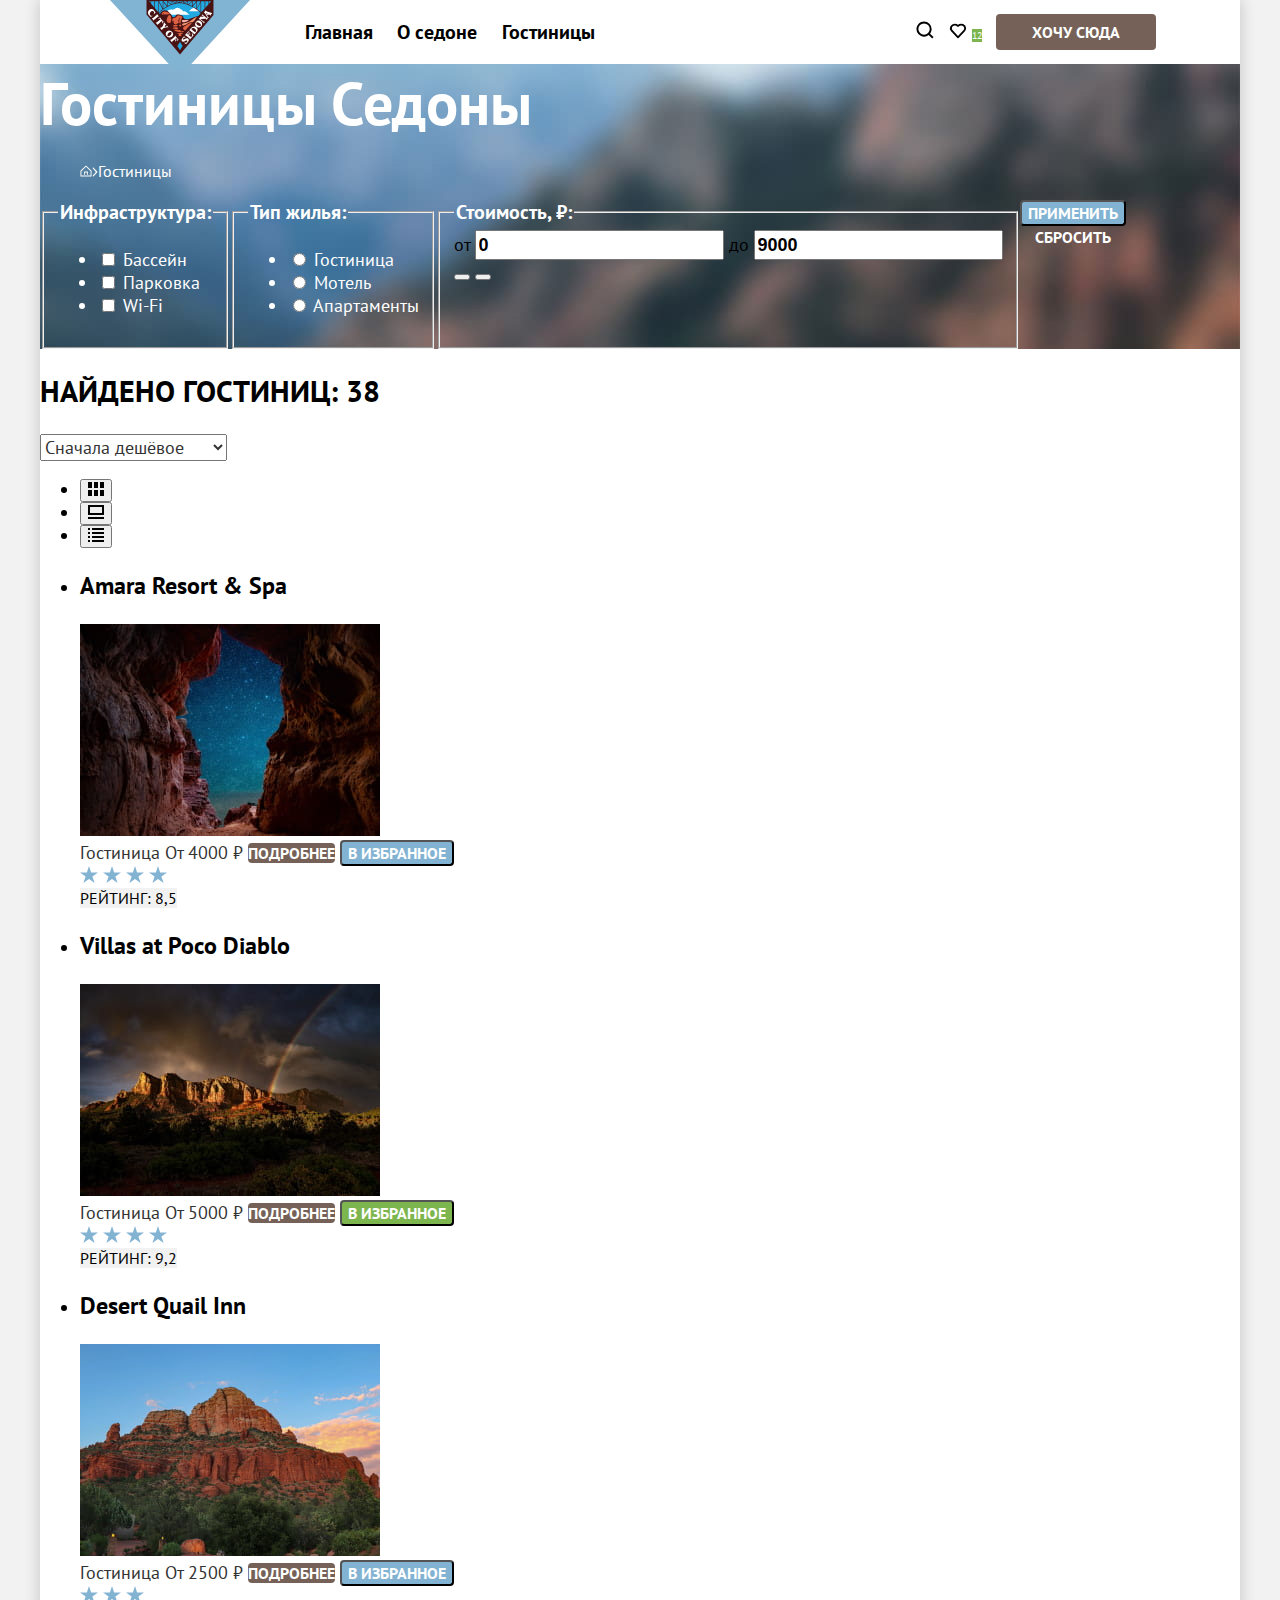
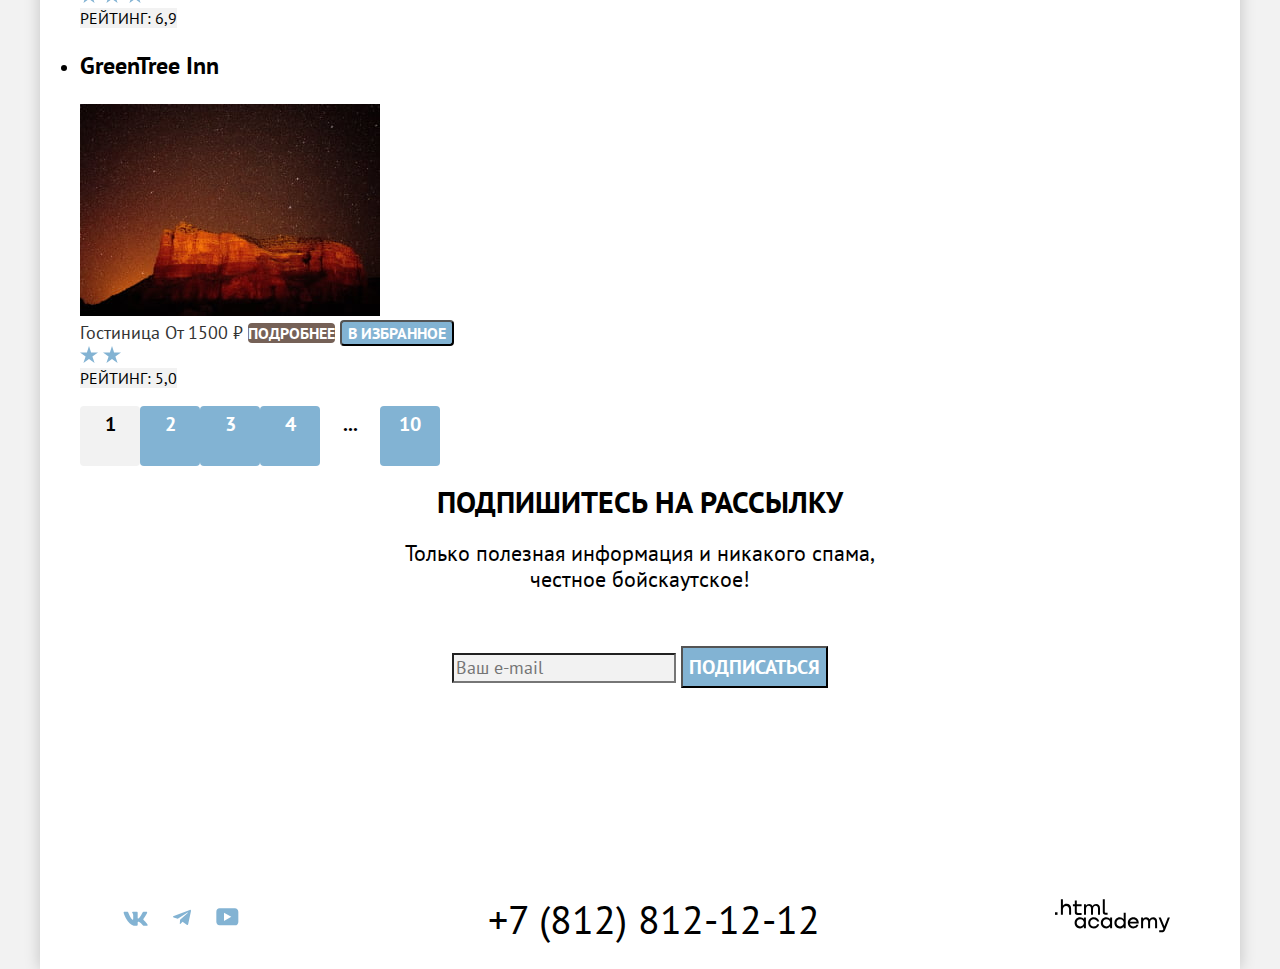
<file: 6/catalog.html>
<!DOCTYPE html>
<html lang="ru">

  <head>
    <meta charset="utf-8">
    <title>Каталог Седона</title>
    <link rel="stylesheet" href="styles/styles.css">
    <base href="https://htmlacademy-htmlcss.github.io/2330373-sedona-38/6/">
</head>

  <body>
    <div class="page-container">
      <header class="page-header" data-test="header">
        <nav class="navigation">

          <a class="navigation-logo" href="#">
            <img src="images/logo-sedona.svg" alt="Логотип сайта города Седона" width="140" height="70">
          </a>

          <ul class="navigation-list">
            <li class="navigation-item">
              <a class="navigation-link" href="#">Главная</a>
            </li>
            <li class="navigation-item">
              <a class="navigation-link" href="#">О седоне</a>
            </li>
            <li class="navigation-item">
              <a class="navigation-link" href="catalog.html">Гостиницы</a>
            </li>
          </ul>

          <ul class="navigation-list navigation-user">
            <li class="navigation-item">
              <a class="navigation-link" href="#">
                <span class="visually-hidden">Поиск</span>
                <img src="/images/magnifying-glass.svg" alt="Лупа" width="18" height="18">
              </a>
            </li>
            <li class="navigation-item">
              <a class="navigation-link" href="#">
                <span class="visually-hidden">icons-heart</span>
                <img src="/images/heart.svg" alt="сердечко" width="18" height="17">
                <span class="heart">12</span>
              </a>
            </li>
            <li class="navigation-item navigation-item-button">
              <a class="navigation-link button" href="#">Хочу сюда</a>
            </li>
          </ul>

        </nav>
      </header>

      <main class="main-catalog" data-test="main">

        <div class="filter" data-test="filter">
          <h1 class="main-catalog-title">Гостиницы Седоны</h1>
          <div class="breadcrumbs">
            <h2 class="visually-hidden">Фильтрация гостиниц Седона</h2>
            <ul class="breadcrumbs-list">
              <li class="breadcrumbs-item">
                <a class="breadcrumbs-link" href="index.html">
                  <span class="visually-hidden">Главная страница</span>
                  <img src="images/hose.svg" alt="Домик" width="12" height="12">
                </a>
              </li>
              <li class="breadcrumbs-item">
                <img src="images/arrow.svg" alt="Стрелка" width="6" height="10">
              </li>
              <li class="breadcrumbs-item">
                <a class="breadcrumbs-link" href="#">Гостиницы</a>
              </li>
            </ul>
          </div>

          <form class="filter-form" action="https://echo.htmlacademy.ru/" method="get">

            <fieldset class="filter-group">
              <legend class="filter-title">Инфраструктура:</legend>
              <ul class="filter-list">
                <li class="filter-item">
                  <label class="filter-control">
                    <input class="filter-input filter-input-infrastructure" name="pool" type="checkbox">
                    <span class="filter-text">Бассейн</span>
                  </label>
                </li>
                <li class="filter-item">
                  <label class="filter-control">
                    <input class="filter-input filter-input--infrastructure" name="parking" type="checkbox">
                    <span class="filter-text">Парковка</span>
                  </label>
                </li>
                <li class="filter-item">
                  <label class="filter-control">
                    <input class="filter-input filter-input-infrastructure" name="wi-fi" type="checkbox">
                    <span class="filter-text">Wi-Fi</span>
                  </label>
                </li>
              </ul>
            </fieldset>

            <fieldset class="filter-group">
              <legend class="filter-title">Тип жилья:</legend>
              <ul class="filter-list">
                <li class="filter-item">
                  <label class="filter-control">
                    <input class="filter-input filter-input-housing" name="housing-type" type="radio" value="hotel">
                    <span class="filter-text">Гостиница</span>
                  </label>
                </li>
                <li class="filter-item">
                  <label class="filter-control">
                    <input class="filter-input filter-input-housing" name="housing-type" type="radio" value="motel">
                    <span class="filter-text">Мотель</span>
                  </label>
                </li>
                <li class="filter-item">
                  <label class="filter-control">
                    <input class="filter-input filter-input-housing" name="housing-type" type="radio"
                      value="apartments">
                    <span class="filter-text">Апартаменты</span>
                  </label>
                </li>
              </ul>
            </fieldset>

            <fieldset class="filter-group">
              <legend class="filter-title">Стоимость, &#8381;:</legend>

              <div class="filter-range">
                <div class="filter-range-price">
                  <label class="filter-range-control" for="minimum-price"> от
                    <span class="visually-hidden">Минимальная цена.</span>
                  </label>
                  <input class="filter-range-input" id="minimum-price" name="minimum-price" type="number" value="0">

                  <label class="filter-range-control" for="maximum-price"> до
                    <span class="visually-hidden">Максимальная цена.</span>
                  </label>
                  <input class="filter-range-input" id="maximum-price" name="maximum-price" type="number" value="9000">
                </div>

                <div class="filter-range-bar">
                  <button class="filter-range-button" type="button">
                    <span class="visually-hidden">Изменить минимальную цену.</span>
                  </button>
                  <button class="filter-range-button" type="button">
                    <span class="visually-hidden">Изменить максимальную цену.</span>
                  </button>
                </div>
              </div>

            </fieldset>

            <div class="filter-buttons">
              <button class="filter-submit button" type="submit">Применить</button>
              <button class="filter-reset button" type="reset">Сбросить</button>
            </div>

          </form>
        </div>

        <section class="catalog" data-test="catalog">

          <div class="catalog-inner">
            <h2 class="catalog-title">Найдено гостиниц: <span class="catalog-number">38</span></h2>

            <select class="catalog-select" aria-label="Сортировка">
              <option class="catalog-option" value="cheap">Сначала дешёвое</option>
              <option class="catalog-option" value="expensive">Сначала дорогое</option>
              <option class="catalog-option" value="popular">Сначала популярное</option>
            </select>

            <ul class="catalog-view-list">
              <li class="catalog-view-item">
                <button class="catalog-view-button catalog-view-button--active" type="button">
                  <span class="visually-hidden">Плитка.</span>
                  <img src="images/view-icon1.svg" class="catalog-img" alt="Плитка" width="16" height="14">
                </button>
              </li>
              <li class="catalog-view-item">
                <button class="catalog-view-button" type="button">
                  <span class="visually-hidden">Слайдер.</span>
                  <img src="images/view-icon2.svg" class="catalog-img" alt="Слайдер" width="16" height="14">
                </button>
              </li>
              <li class="catalog-view-item">
                <button class="catalog-view-button" type="button">
                  <span class="visually-hidden">Список.</span>
                  <img src="images/view-icon3.svg" class="catalog-img" alt="Список" width="16" height="14">
                </button>
              </li>
            </ul>
          </div>

          <ul class="catalog-list" data-test="catalog">
            <li class="catalog-item">
              <article class="catalog-article">
                <h3 class="catalog-subtitle">Amara Resort & Spa</h3>
                <img class="catalog-image" src="images/hotel-1.jpg" width="300" height="212" alt="Amara Resort & Spa">
                <div class="catalog-info">
                  <span class="catalog-text">Гостиница</span>
                  <span class="catalog-text">От 4000 &#8381;</span>
                  <a class="catalog-link button" href="#">Подробнее</a>
                  <button class="catalog-button button" type="button">В избранное</button>
                  <div class="catalog-star">
                    <img class="catalog-star-image" src="images/star.svg" width="18" height="17"
                      alt="Рейтинг гостиницы">
                    <img class="catalog-star-image" src="images/star.svg" width="18" height="17"
                      alt="Рейтинг гостиницы">
                    <img class="catalog-star-image" src="images/star.svg" width="18" height="17"
                      alt="Рейтинг гостиницы">
                    <img class="catalog-star-image" src="images/star.svg" width="18" height="17"
                      alt="Рейтинг гостиницы">
                  </div>
                  <span class="catalog-rating">Рейтинг: 8,5</span>
                </div>
              </article>
            </li>

            <li class="catalog-item">
              <article class="catalog-article">
                <h3 class="catalog-subtitle">Villas at Poco Diablo</h3>
                <img class="catalog-image" src="images/hotel-2.jpg" width="300" height="212"
                  alt="Villas at Poco Diablo">
                <div class="catalog-info">
                  <span class="catalog-text">Гостиница</span>
                  <span class="catalog-text">От 5000 &#8381;</span>
                  <a class="catalog-link button" href="#">Подробнее</a>
                  <button class="catalog-button button catalog-button-active" type="button">В избранное</button>
                  <div class="catalog-star">
                    <img class="catalog-star-image" src="images/star.svg" width="18" height="17"
                      alt="Рейтинг гостиницы">
                    <img class="catalog-star-image" src="images/star.svg" width="18" height="17"
                      alt="Рейтинг гостиницы">
                    <img class="catalog-star-image" src="images/star.svg" width="18" height="17"
                      alt="Рейтинг гостиницы">
                    <img class="catalog-star-image" src="images/star.svg" width="18" height="17"
                      alt="Рейтинг гостиницы">
                  </div>
                  <span class="catalog-rating">Рейтинг: 9,2</span>
                </div>
              </article>
            </li>

            <li class="catalog-item">
              <article class="catalog-article">
                <h3 class="catalog-subtitle">Desert Quail Inn</h3>
                <img class="catalog-image" src="images/hotel-3.jpg" width="300" height="212" alt="Desert Quail Inn">
                <div class="catalog-info">
                  <span class="catalog-text">Гостиница</span>
                  <span class="catalog-text">От 2500 &#8381;</span>
                  <a class="catalog-link button" href="#">Подробнее</a>
                  <button class="catalog-button button" type="button">В избранное</button>
                  <div class="catalog-star">
                    <img class="catalog-star-image" src="images/star.svg" width="18" height="17"
                      alt="Рейтинг гостиницы">
                    <img class="catalog-star-image" src="images/star.svg" width="18" height="17"
                      alt="Рейтинг гостиницы">
                    <img class="catalog-star-image" src="images/star.svg" width="18" height="17"
                      alt="Рейтинг гостиницы">
                  </div>
                  <span class="catalog-rating">Рейтинг: 6,9</span>
                </div>
              </article>
            </li>

            <li class="catalog-item">
              <article class="catalog-article">
                <h3 class="catalog-subtitle">GreenTree Inn</h3>
                <img class="catalog-image" src="images/hotel-4.jpg" width="300" height="212" alt="GreenTree Inn">
                <div class="catalog-info">
                  <span class="catalog-text">Гостиница</span>
                  <span class="catalog-text">От 1500 &#8381;</span>
                  <a class="catalog-link button" href="#">Подробнее</a>
                  <button class="catalog-button button" type="button">В избранное</button>
                  <div class="catalog-star">
                    <img class="catalog-star-image" src="images/star.svg" width="18" height="17"
                      alt="Рейтинг гостиницы">
                    <img class="catalog-star-image" src="images/star.svg" width="18" height="17"
                      alt="Рейтинг гостиницы">
                  </div>
                  <span class="catalog-rating">Рейтинг: 5,0</span>
                </div>
              </article>
            </li>
          </ul>

        </section>

        <ul class="pagination">
          <li class="pagination-item pagination-item-active">
            <a class="pagination-link pagination-link-active" href="#">1</a>
          </li>
          <li class="pagination-item">
            <a class="pagination-link" href="#">2</a>
          </li>
          <li class="pagination-item">
            <a class="pagination-link" href="#">3</a>
          </li>
          <li class="pagination-item">
            <a class="pagination-link" href="#">4</a>
          </li>
          <li class="pagination-item pagination-item-dot">
            <a class="pagination-link pagination-link-dot" href="#">...</a>
          </li>
          <li class="pagination-item">
            <a class="pagination-link" href="#">10</a>
          </li>
        </ul>

        <section class="subsccribe-catalog" data-test="subscribe">
          <h2 class="subsccribe-title title-index">Подпишитесь на рассылку</h2>
          <p class="subsccribe-description">Только полезная информация и никакого спама, честное бойскаутское!</p>
          <form action="https://echo.htmlacademy.ru/">
            <input class="subsccribe-input-mail" type="text" placeholder="Ваш e-mail">
            <input class="subsccribe-input" type="submit" value="Подписаться">
          </form>
        </section>

      </main>

      <footer class="page-footer" data-test="footer">

        <ul class="footer-social-list">
          <li class="footer-social-item">
            <a class="footer-social-link" href="https://vk.com/htmlacademy">
              <svg xmlns="http://www.w3.org/2000/svg" width="25" height="15" viewBox="0 0 25 15" fill="none">
                <path fill-rule="evenodd" clip-rule="evenodd"
                  d="M24.1164 1.80445C24.2824 1.25845 24.1164 0.856445 23.3214 0.856445H20.6964C20.0284 0.856445 19.7204 1.20345 19.5534 1.58645C19.5534 1.58645 18.2184 4.78245 16.3274 6.85845C15.7154 7.46045 15.4374 7.65145 15.1034 7.65145C14.9364 7.65145 14.6854 7.46045 14.6854 6.91345V1.80445C14.6854 1.14845 14.5014 0.856445 13.9454 0.856445H9.81738C9.40038 0.856445 9.14938 1.16045 9.14938 1.44945C9.14938 2.07045 10.0954 2.21445 10.1924 3.96245V7.76045C10.1924 8.59345 10.0394 8.74444 9.70538 8.74444C8.81538 8.74444 6.65038 5.53345 5.36538 1.85945C5.11638 1.14445 4.86438 0.856445 4.19338 0.856445H1.56638C0.816382 0.856445 0.666382 1.20345 0.666382 1.58645C0.666382 2.26845 1.55638 5.65645 4.81138 10.1374C6.98138 13.1974 10.0364 14.8564 12.8194 14.8564C14.4884 14.8564 14.6944 14.4884 14.6944 13.8534V11.5404C14.6944 10.8034 14.8524 10.6564 15.3814 10.6564C15.7714 10.6564 16.4384 10.8484 17.9964 12.3234C19.7764 14.0724 20.0694 14.8564 21.0714 14.8564H23.6964C24.4464 14.8564 24.8224 14.4884 24.6064 13.7604C24.3684 13.0364 23.5184 11.9854 22.3914 10.7384C21.7794 10.0284 20.8614 9.26345 20.5824 8.88045C20.1934 8.38945 20.3044 8.17044 20.5824 7.73345C20.5824 7.73345 23.7824 3.30745 24.1154 1.80445H24.1164Z"
                  fill="#83B3D3" />
              </svg>
            </a>
          </li>
          <li class="footer-social-item">
            <a class="footer-social-link" href="https://t.me/htmlacademy">
              <svg xmlns="http://www.w3.org/2000/svg" width="18" height="17" viewBox="0 0 18 17" fill="none">
                <path
                  d="M16.785 0.955705L0.840489 7.1042C-0.247661 7.54126 -0.241365 8.14828 0.640845 8.41897L4.73445 9.69597L14.2058 3.72014C14.6537 3.44766 15.0629 3.59424 14.7265 3.89281L7.05283 10.8183H7.05103L7.05283 10.8192L6.77045 15.0387C7.18413 15.0387 7.36669 14.8489 7.59871 14.625L9.58705 12.6915L13.7229 15.7464C14.4855 16.1664 15.0332 15.9506 15.2229 15.0405L17.9379 2.2453C18.2158 1.13107 17.5126 0.626562 16.785 0.955705Z"
                  fill="#83B3D3" />
              </svg>
            </a>
          </li>
          <li class="footer-social-item">
            <a class="footer-social-link" href="https://www.youtube.com/user/htmlacademyru">
              <svg xmlns="http://www.w3.org/2000/svg" width="23" height="18" viewBox="0 0 23 18" fill="none">
                <path
                  d="M18.9402 0.356445H3.50738C1.64668 0.356445 0.333252 1.9502 0.333252 3.75645V13.8502C0.333252 15.7627 1.64668 17.3564 3.50738 17.3564H19.1591C20.8009 17.3564 22.3333 15.7627 22.3333 13.9564V3.75645C22.1143 1.9502 20.8009 0.356445 18.9402 0.356445ZM7.99494 12.8939V4.81894L15.3283 8.85645L7.99494 12.8939Z"
                  fill="#83B3D3" />
              </svg>
            </a>
          </li>
        </ul>

        <div class="iphone">
          <a class="iphone-link" href="tel:+78128121212">+7 (812) 812-12-12</a>
        </div>

        <adress class="logo-developer">
          <a href="https://htmlacademy.ru/">
            <svg xmlns="http://www.w3.org/2000/svg" width="115" height="34" viewBox="0 0 115 34" fill="none">
              <path d="M0 13.2564V15.8564H2.5V13.2564H0Z" fill="black" />
              <path
                d="M11.6 4.85645C10 4.85645 8.8 5.55645 8 6.55645H7.9V0.356445H5.9V15.8564H7.9V10.5564C7.9 8.45645 9.2 6.95645 11.2 6.95645C13 6.95645 14.1 8.35645 14.1 10.1564V15.8564H16.1V9.75644C16.2 6.75644 14.3 4.85645 11.6 4.85645Z"
                fill="black" />
              <path
                d="M26.6 5.15645H21.8V1.45645H19.8V5.25645H17.9V7.25645H19.8V13.2564C19.8 14.9564 20.8 15.9564 22.5 15.9564H26.6V13.9564H22.9C22.2 13.9564 21.8 13.5564 21.8 12.8564V7.15645H26.6V5.15645Z"
                fill="black" />
              <path
                d="M41.1 4.95645C39.5 4.95645 38.2 5.75644 37.6 7.05645H37.5C36.9 5.85645 35.7 4.95645 34.1 4.95645C32.7 4.95645 31.6 5.75645 31 6.75645H30.9V5.15645H29V15.7564H31V10.3564C31 8.35645 32 6.85645 33.6 6.85645C35.1 6.85645 36 7.85645 36 9.45645V15.7564H38V10.1564C38 7.75645 39.4 6.85645 40.6 6.85645C42.1 6.85645 43 7.85645 43 9.45645V15.7564H45V9.25644C45.1 6.75644 43.6 4.95645 41.1 4.95645Z"
                fill="black" />
              <path
                d="M47.8 13.0564C47.8 14.7564 48.8 15.7564 50.6 15.7564H52.6V13.7564H50.9C50.2 13.7564 49.8 13.3564 49.8 12.6564V0.356445H47.8V13.0564Z"
                fill="black" />
              <path
                d="M28.9 20.0564C28 18.9564 26.7 18.2564 25 18.2564C21.9 18.2564 19.6 20.5564 19.6 23.8564C19.6 27.1564 21.9 29.4564 25 29.4564C26.8 29.4564 28 28.6564 28.8 27.5564H28.9V29.1564H30.9V18.5564H28.9V20.0564ZM25.3 27.4564C23.1 27.4564 21.7 25.8564 21.7 23.8564C21.7 21.8564 23.1 20.2564 25.3 20.2564C27.5 20.2564 28.9 21.8564 28.9 23.8564C28.9 25.7564 27.5 27.4564 25.3 27.4564Z"
                fill="black" />
              <path
                d="M44.2 22.3564C43.7 19.9564 41.6 18.2564 38.8 18.2564C35.4 18.2564 33.2 20.7564 33.2 23.8564C33.2 26.9564 35.4 29.4564 38.8 29.4564C41.6 29.4564 43.7 27.6564 44.2 25.2564H42.1C41.7 26.5564 40.4 27.5564 38.8 27.5564C36.6 27.5564 35.2 25.9564 35.2 23.9564C35.2 21.9564 36.6 20.3564 38.8 20.3564C40.4 20.3564 41.6 21.3564 42.1 22.5564H44.2V22.3564Z"
                fill="black" />
              <path
                d="M55.1 20.0564C54.2 18.9564 52.9 18.2564 51.2 18.2564C48.1 18.2564 45.8 20.5564 45.8 23.8564C45.8 27.1564 48.1 29.4564 51.2 29.4564C53 29.4564 54.2 28.6564 55 27.5564H55.1V29.1564H57.1V18.5564H55.1V20.0564ZM51.5 27.4564C49.3 27.4564 47.9 25.8564 47.9 23.8564C47.9 21.8564 49.3 20.2564 51.5 20.2564C53.7 20.2564 55.1 21.8564 55.1 23.8564C55.1 25.7564 53.6 27.4564 51.5 27.4564Z"
                fill="black" />
              <path
                d="M68.7 20.1564C67.8 19.0564 66.5 18.2564 64.8 18.2564C61.7 18.2564 59.4 20.5564 59.4 23.8564C59.4 27.1564 61.6 29.4564 64.8 29.4564C66.5 29.4564 67.8 28.6564 68.6 27.6564H68.7V29.1564H70.7V13.7564H68.7V20.1564ZM65.1 27.4564C62.9 27.4564 61.5 25.8564 61.5 23.8564C61.5 21.8564 62.9 20.2564 65.1 20.2564C67.3 20.2564 68.7 21.8564 68.7 23.8564C68.6 25.8564 67.2 27.4564 65.1 27.4564Z"
                fill="black" />
              <path
                d="M78.3 18.2564C75 18.2564 72.8 20.7564 72.8 23.8564C72.8 26.8564 74.9 29.4564 78.3 29.4564C80.8 29.4564 82.8 28.1564 83.5 25.8564H81.4C80.9 26.8564 79.8 27.4564 78.4 27.4564C76.5 27.4564 75.1 26.1564 75 24.5564H83.8C84 20.9564 81.8 18.2564 78.3 18.2564ZM78.3 20.1564C80 20.1564 81.3 21.1564 81.6 22.7564H75.1C75.4 21.2564 76.6 20.1564 78.3 20.1564Z"
                fill="black" />
              <path
                d="M98.2 18.2564C96.6 18.2564 95.3 19.0564 94.6 20.2564H94.5C93.9 19.0564 92.7 18.2564 91.1 18.2564C89.7 18.2564 88.6 18.9564 88 20.0564V18.5564H86.1V29.1564H88.1V23.7564C88.1 21.7564 89.1 20.3564 90.7 20.2564C92.2 20.2564 93.1 21.2564 93.1 22.8564V29.1564H95.1V23.5564C95.1 21.1564 96.5 20.2564 97.7 20.2564C99.2 20.2564 100.1 21.2564 100.1 22.8564V29.1564H102.1V22.6564C102.2 20.0564 100.7 18.2564 98.2 18.2564Z"
                fill="black" />
              <path
                d="M109.4 27.3564L105.8 18.4564H103.6L108.4 30.0564C108.1 30.9564 107.7 31.2564 106.7 31.2564H104.2V33.2564H106.7C108.5 33.2564 109.5 32.4564 110.2 30.6564L114.9 18.4564H112.8L109.4 27.3564Z"
                fill="black" />
            </svg>
          </a>
        </adress>
      </footer>
    </div>
  </body>

</html>
</file>
<file: styles/styles.css>
@font-face {
  font-family: "PT Sans";
  font-style: normal;
  font-weight: 400;
  src: url("../fonts/ptsans-400.woff2") format("woff2");
  font-display: swap;
}

@font-face {
  font-family: "PT Sans";
  font-style: normal;
  font-weight: 700;
  src: url("../fonts/ptsans-700.woff2") format("woff2");
  font-display: swap;
}

html {
  height: 100%;
}

body {
  margin: 0;
  background-color: #F2F2F2;
  color: #000000;
  font-family: "PT Sans", sans-serif;
  font-size: 18px;
  line-height: 21px;
  font-weight: 400;
}

.page-container {
  margin: 0 auto;
  display: flex;
  flex-direction: column;
  width: 1200px;
  background-color: #FFFFFF;
  box-shadow: 0 0 15px 0 rgba(0, 0, 0, 0.20);
  /* тень */
}

.page-header {
  height: 64px;
  color: #000000;
  background-color: #FFFFFF;
}

.navigation {
  display: flex;
  width: 1060px;
  height: 64px;
  margin: 0 auto;
}

.navigation-logo {
  display: block;
  margin: 0 30px -6px 0;
  position: relative;
  z-index: 2;
  /* чтобы уголок уходил на седону*/
  padding: 0;

}

.navigation-list {
  display: flex;
  justify-content: space-evenly;
  align-items: center;
  margin: 0;
  padding: 0;
  list-style: none;
  width: 339px;
}


.navigation-user {
  width: 268px;
  margin-left: auto;
}

.navigation-link {
  font-family: "PT Sans", sans-serif;
  line-height: 24px;
  font-weight: 700;
  font-size: 20px;
  color: inherit;
  background-color: #FFFFFF;
  text-decoration: none;
  text-align: center;
}

.navigation-link.button {
  display: flex;
  justify-content: center;
  align-items: center;
  width: 160px;
  height: 36px;
}


.heart {
  font-size: 10px;
  line-height: 10px;
  font-weight: 400;
  text-align: center;
  color: #FFFFFF;
  background-color: #7DB54F;
}

.button {

  font-family: inherit;
  font-size: 16px;
  line-height: 20px;
  font-weight: 700;
  text-transform: uppercase;
  color: #FFFFFF;
  background-color: #756157;
  border-radius: 4px;

}

.main-container {
  flex-grow: 1;
  /* main заполняет все оставшееся пространство до footera */
  width: 1200px;
  margin: 0 auto;
}

.main-index-img {
  background-color: #3f98d996;
  background-image: url("../images/hero-sedona.jpg");
  background-size: cover;
  background-repeat: no-repeat;
  width: 1200px;
  height: 485px;
  margin: 0 auto 69px auto;

}

.main-index-img-logo {
  display: flex;

  margin: 0 auto;
}

.hero {
  margin: 0;
  padding: 0;
  text-align: center;
}

.hero-title {
  width: 620px;
  margin: 0 auto 25px auto;
}

.title-index {
  font-size: 30px;
  font-weight: 700;
  line-height: 36px;
  text-transform: uppercase;
}

.search-title {
  margin: 0 auto 20px auto;
  width: 505px;
}

.hero-description {
  margin: 0 0 69px 0;
  padding: 0;
  font-size: 22px;
  font-style: normal;
  line-height: 26px;
  color: #333333;
}

.advantages {
  text-align: center;
  background-color: rgba(131, 179, 211, 0.12);
  margin: 0 0 64px 0;
}

.advantages-list {
  display: flex;
  flex-wrap: wrap;
  margin: 0;
  padding: 0;
  list-style: none;
}

.advantages-item {
  display: flex;
  flex-direction: column;
  justify-content: center;
  margin: 0;
  padding: 0;
  width: 400px;
  height: 385px;
}

.advantages-item.advantages-item-img {
  width: 800px;
  height: 385px;
}


.advantages-title {
  margin: 0 0 60px 0;
  width: 175x;
  font-size: 24px;
  font-weight: 700;
  line-height: 28px;
  text-transform: uppercase;
}

.advantages-description {
  margin: 0;
  font-size: 18px;
  color: #333333;
}

.advantages li:nth-child(3) {
  background-color: rgba(131, 179, 211, 0.12);
}

.advantages li:first-child,
.advantages li:last-child {
  color: #FFFFFF;
  background-color: #82B3D3;
}

.advantages-description-first-last {
  color: #FFFFFF;
}

.search {
  margin: 0 0 64px 0;
  padding: 0;
  text-align: center;
}

.search-frame {
  margin: 0;
  font-size: 22px;
  line-height: 26px;
  color: #333333;
}

.advantages-last {
  text-align: center;
  background-color: #FFFFFF;
  margin: 0 0 96px 0;
}

.advantages-last-list {
  margin: 0;
  padding: 0;
  display: flex;
  list-style: none;
}

.advantages-last-item {
  display: flex;
  flex-direction: column;
  justify-content: center;
  align-items: center;
  width: 400px;
  height: 385px;
}

.advantages-last-item-img {
  margin-bottom: 30px;
}

.advantages-last-description {
  margin: 0;
  width: 230px;
  color: #333;
}


.advantages-last-title {
  margin: 0 0 30px 0;
  font-size: 24px;
  font-weight: 700;
  line-height: 28px;
  text-transform: uppercase;
}

.advantages-last li:last-child,
.advantages-last li:first-child {
  background-color: rgba(131, 179, 211, 0.12);
}

.hotel {
  text-align: center;
}

.hotel-title {
  margin: 0;
  margin: 0 0 20px 0;
}

.hotel-description {
  margin: 0 auto 54px auto;
  width: 592px;
  font-size: 22px;
  line-height: 26px;
  color: #333333;
}

.search-hotel {
  margin: 0 auto 96px auto;
  display: block;
  width: 376px;
  height: 52px;
  font-size: 20px;
  font-weight: 700;
  line-height: 36px;
  text-decoration: none;

}

.subsccribe {
  display: flex;
  flex-direction: column;
  align-items: center;
  background-color: #3f98d996;
  background-image: url(../images/subscribe.jpg);
  height: 415px;
  background-size: cover;
  background-repeat: no-repeat;
  color: #FFFFFF;
  margin-bottom: 40px;
}

.subsccribe-title {
  margin: 0 0 20px 0;
}

.subsccribe-description {
  margin: 0 0 54px 0;
  width: 475px;
  text-align: center;
  font-size: 22px;
  line-height: 26px;
}


.subsccribe-input-mail {
  font-family: inherit;
  font-size: 18px;
  font-weight: 400;
  line-height: 24px;
  color: #000000;
  background-color: #F2F2F2;
}

.subsccribe-input {
  font-family: inherit;
  font-size: 20px;
  font-weight: 700;
  line-height: 36px;
  color: #FFFFFF;
  background-color: #82B3D3;
  text-transform: uppercase;
}

.iphone-link {
  font-family: inherit;
  font-size: 40px;
  font-weight: 400;
  line-height: 40px;
  text-transform: uppercase;
  text-decoration: none;
  color: #000000;
}

.filter {
  background-color: #3f98d996;
  background-image: url(../images/filter.jpg);
  background-size: cover;
  background-repeat: no-repeat;
  color: #FFFFFF;
}

.main-catalog-title {
  margin: 0;
  font-size: 60px;
  font-weight: 700;
  line-height: 78px;
}

.breadcrumbs-link {
  font-family: inherit;
  font-size: 16px;
  font-weight: 400;
  line-height: 21px;
  color: #FFFFFF;
  text-decoration: none;
}

.filter-title {
  font-size: 20px;
  font-weight: 700;
  line-height: 24px;
}

.filter-text {
  font-weight: 400;
  line-height: 23px;
}

.filter-range-control {
  font-size: 18px;
  line-height: 24px;
  color: #000;
}

.filter-range-input {
  color: #000;
  font-size: 18px;
  font-weight: 700;
  line-height: 24px;
}

.filter-submit {
  background-color: #82B3D3;
}

.filter-reset {
  outline: none;
  border: 0;
  background: transparent;
}

.catalog-title,
.catalog-number {
  font-size: 30px;
  font-weight: 700;
  line-height: 36px;
  text-transform: uppercase;
}


.catalog-select,
.catalog-option {
  font-family: "PT Sans";
  font-size: 18px;
  font-weight: 400;
  line-height: 21px;
  color: #333;
}

.catalog-subtitle {
  font-size: 24px;
  font-weight: 700;
  line-height: 28px;
}

.catalog-text {
  color: #333333;
}

.catalog-link {
  text-decoration: none;
}

.catalog-button {
  background-color: #82B3D3;
}

.catalog-button-active {
  background-color: #7DB54F;
}

.catalog-rating {
  font-size: 16px;
  line-height: 20px;
  text-transform: uppercase;
  background-color: #F2F2F2;
}

.pagination-item {
  background-color: #82B3D3;
}

.pagination-item-active {
  background-color: #F2F2F2;
}

.pagination-link {
  font-size: 20px;
  font-weight: 700;
  line-height: 36px;
  text-decoration: none;
  text-transform: uppercase;
  color: #FFFFFF;
}

.pagination-link-active {
  color: #000000;
}

.pagination-item-dot {
  background-color: #FFFFFF;
}

.pagination-link-dot {
  color: #000000;
}

.page-footer {
  display: flex;
  width: 1060px;
  margin: 0 auto 30px auto;
  justify-content: space-between;
}

.footer-social-list {
  display: flex;
  justify-content: space-around;
  align-items: center;
  margin: 0;
  padding: 0;
  list-style: none;
  width: 142px;
}

.iphone-link {
  margin: 0;
  padding: 0;
}

/* 2 страница КАТАЛОГ */

.breadcrumbs-list {
  display: flex;
  flex-direction: row;
  list-style: none;
}

.filter-form {
  display: flex;
}

.filter-buttons {
  display: flex;
  flex-direction: column;
}

.pagination {
  display: flex;
  list-style: none;
}

.pagination-item {
  width: 60px;
  height: 60px;
  border-radius: 4px;
  text-align: center;
}

.subsccribe-catalog {
  display: flex;
  flex-direction: column;
  align-items: center;
  height: 415px;
}

.visually-hidden {
  position: absolute;
  width: 1px;
  height: 1px;
  margin: -1px;
  border: 0;
  padding: 0;
  white-space: nowrap;
  clip-path: inset(100%);
  clip: rect(0 0 0 0);
  overflow: hidden;
}
</file>
<file: 5/styles/styles.css>
@font-face {
  font-family: "PT Sans";
  font-style: normal;
  font-weight: 400;
  src: url("../fonts/ptsans-400.woff2") format("woff2");
  font-display: swap;
}

@font-face {
  font-family: "PT Sans";
  font-style: normal;
  font-weight: 700;
  src: url("../fonts/ptsans-700.woff2") format("woff2");
  font-display: swap;
}

body {
  background-color: #F2F2F2;
  color: #000000;
  font-family: "PT Sans", sans-serif;
  font-size: 18px;
  line-height: 21px;
  font-weight: 400;
}

.page-container {
  background-color: #FFFFFF;
  box-shadow: 0px 0px 15px 0px rgba(0, 0, 0, 0.20);
}

.page-header {
  color: #000000;
  background-color: #FFFFFF;
}

.navigation-list {
  text-align: center;
}

.navigation-link {
  font-family: "PT Sans", sans-serif;
  line-height: 24px;
  font-weight: 700;
  font-size: 20px;
  color: inherit;
  background-color: #FFFFFF;
  text-decoration: none;
  text-align: center;
}

.heart {
  font-size: 10px;
  line-height: 10px;
  font-weight: 400;
  text-align: center;
  color: #FFFFFF;
  background-color: #7DB54F;
}

.button {
  font-family: inherit;
  font-size: 16px;
  line-height: 20px;
  font-weight: 700;
  text-transform: uppercase;
  color: #FFFFFF;
  background-color: #756157;

}

.main-index-img {
  background-color: #3f98d996;
  background-image: url("../images/hero-sedona.jpg");
  background-size: cover;
  background-repeat: no-repeat;
}

.hero {
  text-align: center;
}

.title-index {
  font-size: 30px;
  font-weight: 700;
  line-height: 36px;
  text-transform: uppercase;
}

.hero-description {
  font-size: 22px;
  font-style: normal;
  line-height: 26px;
  color: #333333;
}

.advantages {
  text-align: center;
  background-color: rgba(131, 179, 211, 0.12);
}

.advantages-title {
  font-size: 24px;
  font-weight: 700;
  line-height: 28px;
  text-transform: uppercase;
}

.advantages-description {
  font-size: 18px;
  color: #333333;
}

.advantages li:nth-child(3) {
  background-color: rgba(131, 179, 211, 0.12);
}

.advantages li:first-child,
.advantages li:last-child {
  color: #FFFFFF;
  background-color: #82B3D3;
}

.advantages-description-first-last {
  color: #FFFFFF;
}

.search {
  text-align: center;
}

.search-frame {
  font-size: 22px;
  line-height: 26px;
  color: #333333;
}

.advantages-last {
  text-align: center;
  background-color: #FFFFFF;
}

.advantages-last-description {
  color: #333;
}


.advantages-last-title {
  font-size: 24px;
  font-weight: 700;
  line-height: 28px;
  text-transform: uppercase;
}

.advantages-last li:last-child,
.advantages-last li:first-child {
  background-color: rgba(131, 179, 211, 0.12);
}

.hotel {
  text-align: center;
}

.hotel-description {
  font-size: 22px;
  line-height: 26px;
  color: #333333;
}

.search-hotel {
  font-size: 20px;
  font-weight: 700;
  line-height: 36px;
  text-decoration: none;
}

.subsccribe {
  background-color: #3f98d996;
  background-image: url(../images/subscribe.jpg);
  background-size: cover;
  background-repeat: no-repeat;
  text-align: center;
  color: #FFFFFF;
}

.subsccribe-description {
  font-size: 22px;
  line-height: 26px;
}

.subsccribe-input-mail {
  font-family: inherit;
  font-size: 18px;
  font-weight: 400;
  line-height: 24px;
  color: #000000;
  background-color: #F2F2F2;
}

.subsccribe-input {
  font-family: inherit;
  font-size: 20px;
  font-weight: 700;
  line-height: 36px;
  color: #FFFFFF;
  background-color: #82B3D3;
  text-transform: uppercase;
}

.iphone-link {
  font-family: inherit;
  font-size: 40px;
  font-weight: 400;
  line-height: 40px;
  text-transform: uppercase;
  text-decoration: none;
  color: #000000;
}

.filter {
  background-color: #3f98d996;
  background-image: url(../images/filter.jpg);
  background-size: cover;
  background-repeat: no-repeat;
  color: #FFFFFF;
}

.main-catalog-title {
  font-size: 60px;
  font-weight: 700;
  line-height: 78px;
}

.breadcrumbs-link {
  font-family: inherit;
  font-size: 16px;
  font-weight: 400;
  line-height: 21px;
  color: #FFFFFF;
  text-decoration: none;
}

.filter-title {
  font-size: 20px;
  font-weight: 700;
  line-height: 24px;
}

.filter-text {
  font-weight: 400;
  line-height: 23px;
}

.filter-range-control {
  font-size: 18px;
  line-height: 24px;
  color: #000;
}

.filter-range-input {
  color: #000;
  font-size: 18px;
  font-weight: 700;
  line-height: 24px;
}

.filter-submit {
  background-color: #82B3D3;
}

.filter-reset {
  outline: none;
  border: 0;
  background: transparent;
}

.catalog-title,
.catalog-number {
  font-size: 30px;
  font-weight: 700;
  line-height: 36px;
  text-transform: uppercase;
}


.catalog-select, .catalog-option {
  font-family: "PT Sans";
  font-size: 18px;
  font-weight: 400;
  line-height: 21px;
  color: #333;
}

.catalog-subtitle {
  font-size: 24px;
  font-weight: 700;
  line-height: 28px;
}

.catalog-text {
  color: #333333;
}

.catalog-link {
  text-decoration: none;
}

.catalog-button {
  background-color: #82B3D3;
}

.catalog-button-active {
  background-color: #7DB54F;
}

.catalog-rating {
  font-size: 16px;
  line-height: 20px;
  text-transform: uppercase;
  background-color: #F2F2F2;
}

.pagination-item {
  background-color: #82B3D3;
}

.pagination-item-active {
  background-color: #F2F2F2;
}

.pagination-link {
  font-size: 20px;
  font-weight: 700;
  line-height: 36px;
  text-decoration: none;
  text-transform: uppercase;
  color: #FFFFFF;
}

.pagination-link-active {
  color: #000000;
}

.pagination-item-dot {
  background-color: #FFFFFF;
}

.pagination-link-dot {
  color: #000000;
}

.visually-hidden {
  position: absolute;
  width: 1px;
  height: 1px;
  margin: -1px;
  border: 0;
  padding: 0;
  white-space: nowrap;
  clip-path: inset(100%);
  clip: rect(0 0 0 0);
  overflow: hidden;
}
</file>
<file: 6/styles/styles.css>
@font-face {
  font-family: "PT Sans";
  font-style: normal;
  font-weight: 400;
  src: url("../fonts/ptsans-400.woff2") format("woff2");
  font-display: swap;
}

@font-face {
  font-family: "PT Sans";
  font-style: normal;
  font-weight: 700;
  src: url("../fonts/ptsans-700.woff2") format("woff2");
  font-display: swap;
}

html {
  height: 100%;
}

body {
  margin: 0;
  background-color: #F2F2F2;
  color: #000000;
  font-family: "PT Sans", sans-serif;
  font-size: 18px;
  line-height: 21px;
  font-weight: 400;
}

.page-container {
  margin: 0 auto;
  display: flex;
  flex-direction: column;
  width: 1200px;
  background-color: #FFFFFF;
  box-shadow: 0 0 15px 0 rgba(0, 0, 0, 0.20);
  /* тень */
}

.page-header {
  height: 64px;
  color: #000000;
  background-color: #FFFFFF;
}

.navigation {
  display: flex;
  width: 1060px;
  height: 64px;
  margin: 0 auto;
}

.navigation-logo {
  display: block;
  margin: 0 30px -6px 0;
  position: relative;
  z-index: 2;
  /* чтобы уголок уходил на седону*/
  padding: 0;

}

.navigation-list {
  display: flex;
  justify-content: space-evenly;
  align-items: center;
  margin: 0;
  padding: 0;
  list-style: none;
  width: 339px;
}


.navigation-user {
  width: 268px;
  margin-left: auto;
}

.navigation-link {
  font-family: "PT Sans", sans-serif;
  line-height: 24px;
  font-weight: 700;
  font-size: 20px;
  color: inherit;
  background-color: #FFFFFF;
  text-decoration: none;
  text-align: center;
}

.navigation-link.button {
  display: flex;
  justify-content: center;
  align-items: center;
  width: 160px;
  height: 36px;
}


.heart {
  font-size: 10px;
  line-height: 10px;
  font-weight: 400;
  text-align: center;
  color: #FFFFFF;
  background-color: #7DB54F;
}

.button {

  font-family: inherit;
  font-size: 16px;
  line-height: 20px;
  font-weight: 700;
  text-transform: uppercase;
  color: #FFFFFF;
  background-color: #756157;
  border-radius: 4px;

}

.main-container {
  flex-grow: 1;
  /* main заполняет все оставшееся пространство до footera */
  width: 1200px;
  margin: 0 auto;
}

.main-index-img {
  background-color: #3f98d996;
  background-image: url("../images/hero-sedona.jpg");
  background-size: cover;
  background-repeat: no-repeat;
  width: 1200px;
  height: 485px;
  margin: 0 auto 69px auto;

}

.main-index-img-logo {
  display: flex;

  margin: 0 auto;
}

.hero {
  margin: 0;
  padding: 0;
  text-align: center;
}

.hero-title {
  width: 620px;
  margin: 0 auto 25px auto;
}

.title-index {
  font-size: 30px;
  font-weight: 700;
  line-height: 36px;
  text-transform: uppercase;
}

.search-title {
  margin: 0 auto 20px auto;
  width: 505px;
}

.hero-description {
  margin: 0 0 69px 0;
  padding: 0;
  font-size: 22px;
  font-style: normal;
  line-height: 26px;
  color: #333333;
}

.advantages {
  text-align: center;
  background-color: rgba(131, 179, 211, 0.12);
  margin: 0 0 64px 0;
}

.advantages-list {
  display: flex;
  flex-wrap: wrap;
  margin: 0;
  padding: 0;
  list-style: none;
}

.advantages-item {
  display: flex;
  flex-direction: column;
  justify-content: center;
  margin: 0;
  padding: 0;
  width: 400px;
  height: 385px;
}

.advantages-item.advantages-item-img {
  width: 800px;
  height: 385px;
}


.advantages-title {
  margin: 0 0 60px 0;
  width: 175x;
  font-size: 24px;
  font-weight: 700;
  line-height: 28px;
  text-transform: uppercase;
}

.advantages-description {
  margin: 0;
  font-size: 18px;
  color: #333333;
}

.advantages li:nth-child(3) {
  background-color: rgba(131, 179, 211, 0.12);
}

.advantages li:first-child,
.advantages li:last-child {
  color: #FFFFFF;
  background-color: #82B3D3;
}

.advantages-description-first-last {
  color: #FFFFFF;
}

.search {
  margin: 0 0 64px 0;
  padding: 0;
  text-align: center;
}

.search-frame {
  margin: 0;
  font-size: 22px;
  line-height: 26px;
  color: #333333;
}

.advantages-last {
  text-align: center;
  background-color: #FFFFFF;
  margin: 0 0 96px 0;
}

.advantages-last-list {
  margin: 0;
  padding: 0;
  display: flex;
  list-style: none;
}

.advantages-last-item {
  display: flex;
  flex-direction: column;
  justify-content: center;
  align-items: center;
  width: 400px;
  height: 385px;
}

.advantages-last-item-img {
  margin-bottom: 30px;
}

.advantages-last-description {
  margin: 0;
  width: 230px;
  color: #333;
}


.advantages-last-title {
  margin: 0 0 30px 0;
  font-size: 24px;
  font-weight: 700;
  line-height: 28px;
  text-transform: uppercase;
}

.advantages-last li:last-child,
.advantages-last li:first-child {
  background-color: rgba(131, 179, 211, 0.12);
}

.hotel {
  text-align: center;
}

.hotel-title {
  margin: 0;
  margin: 0 0 20px 0;
}

.hotel-description {
  margin: 0 auto 54px auto;
  width: 592px;
  font-size: 22px;
  line-height: 26px;
  color: #333333;
}

.search-hotel {
  margin: 0 auto 96px auto;
  display: block;
  width: 376px;
  height: 52px;
  font-size: 20px;
  font-weight: 700;
  line-height: 36px;
  text-decoration: none;

}

.subsccribe {
  display: flex;
  flex-direction: column;
  align-items: center;
  background-color: #3f98d996;
  background-image: url(../images/subscribe.jpg);
  height: 415px;
  background-size: cover;
  background-repeat: no-repeat;
  color: #FFFFFF;
  margin-bottom: 40px;
}

.subsccribe-title {
  margin: 0 0 20px 0;
}

.subsccribe-description {
  margin: 0 0 54px 0;
  width: 475px;
  text-align: center;
  font-size: 22px;
  line-height: 26px;
}


.subsccribe-input-mail {
  font-family: inherit;
  font-size: 18px;
  font-weight: 400;
  line-height: 24px;
  color: #000000;
  background-color: #F2F2F2;
}

.subsccribe-input {
  font-family: inherit;
  font-size: 20px;
  font-weight: 700;
  line-height: 36px;
  color: #FFFFFF;
  background-color: #82B3D3;
  text-transform: uppercase;
}

.iphone-link {
  font-family: inherit;
  font-size: 40px;
  font-weight: 400;
  line-height: 40px;
  text-transform: uppercase;
  text-decoration: none;
  color: #000000;
}

.filter {
  background-color: #3f98d996;
  background-image: url(../images/filter.jpg);
  background-size: cover;
  background-repeat: no-repeat;
  color: #FFFFFF;
}

.main-catalog-title {
  margin: 0;
  font-size: 60px;
  font-weight: 700;
  line-height: 78px;
}

.breadcrumbs-link {
  font-family: inherit;
  font-size: 16px;
  font-weight: 400;
  line-height: 21px;
  color: #FFFFFF;
  text-decoration: none;
}

.filter-title {
  font-size: 20px;
  font-weight: 700;
  line-height: 24px;
}

.filter-text {
  font-weight: 400;
  line-height: 23px;
}

.filter-range-control {
  font-size: 18px;
  line-height: 24px;
  color: #000;
}

.filter-range-input {
  color: #000;
  font-size: 18px;
  font-weight: 700;
  line-height: 24px;
}

.filter-submit {
  background-color: #82B3D3;
}

.filter-reset {
  outline: none;
  border: 0;
  background: transparent;
}

.catalog-title,
.catalog-number {
  font-size: 30px;
  font-weight: 700;
  line-height: 36px;
  text-transform: uppercase;
}


.catalog-select,
.catalog-option {
  font-family: "PT Sans";
  font-size: 18px;
  font-weight: 400;
  line-height: 21px;
  color: #333;
}

.catalog-subtitle {
  font-size: 24px;
  font-weight: 700;
  line-height: 28px;
}

.catalog-text {
  color: #333333;
}

.catalog-link {
  text-decoration: none;
}

.catalog-button {
  background-color: #82B3D3;
}

.catalog-button-active {
  background-color: #7DB54F;
}

.catalog-rating {
  font-size: 16px;
  line-height: 20px;
  text-transform: uppercase;
  background-color: #F2F2F2;
}

.pagination-item {
  background-color: #82B3D3;
}

.pagination-item-active {
  background-color: #F2F2F2;
}

.pagination-link {
  font-size: 20px;
  font-weight: 700;
  line-height: 36px;
  text-decoration: none;
  text-transform: uppercase;
  color: #FFFFFF;
}

.pagination-link-active {
  color: #000000;
}

.pagination-item-dot {
  background-color: #FFFFFF;
}

.pagination-link-dot {
  color: #000000;
}

.page-footer {
  display: flex;
  width: 1060px;
  margin: 0 auto 30px auto;
  justify-content: space-between;
}

.footer-social-list {
  display: flex;
  justify-content: space-around;
  align-items: center;
  margin: 0;
  padding: 0;
  list-style: none;
  width: 142px;
}

.iphone-link {
  margin: 0;
  padding: 0;
}

/* 2 страница КАТАЛОГ */

.breadcrumbs-list {
  display: flex;
  flex-direction: row;
  list-style: none;
}

.filter-form {
  display: flex;
}

.filter-buttons {
  display: flex;
  flex-direction: column;
}

.pagination {
  display: flex;
  list-style: none;
}

.pagination-item {
  width: 60px;
  height: 60px;
  border-radius: 4px;
  text-align: center;
}

.subsccribe-catalog {
  display: flex;
  flex-direction: column;
  align-items: center;
  height: 415px;
}

.visually-hidden {
  position: absolute;
  width: 1px;
  height: 1px;
  margin: -1px;
  border: 0;
  padding: 0;
  white-space: nowrap;
  clip-path: inset(100%);
  clip: rect(0 0 0 0);
  overflow: hidden;
}
</file>
